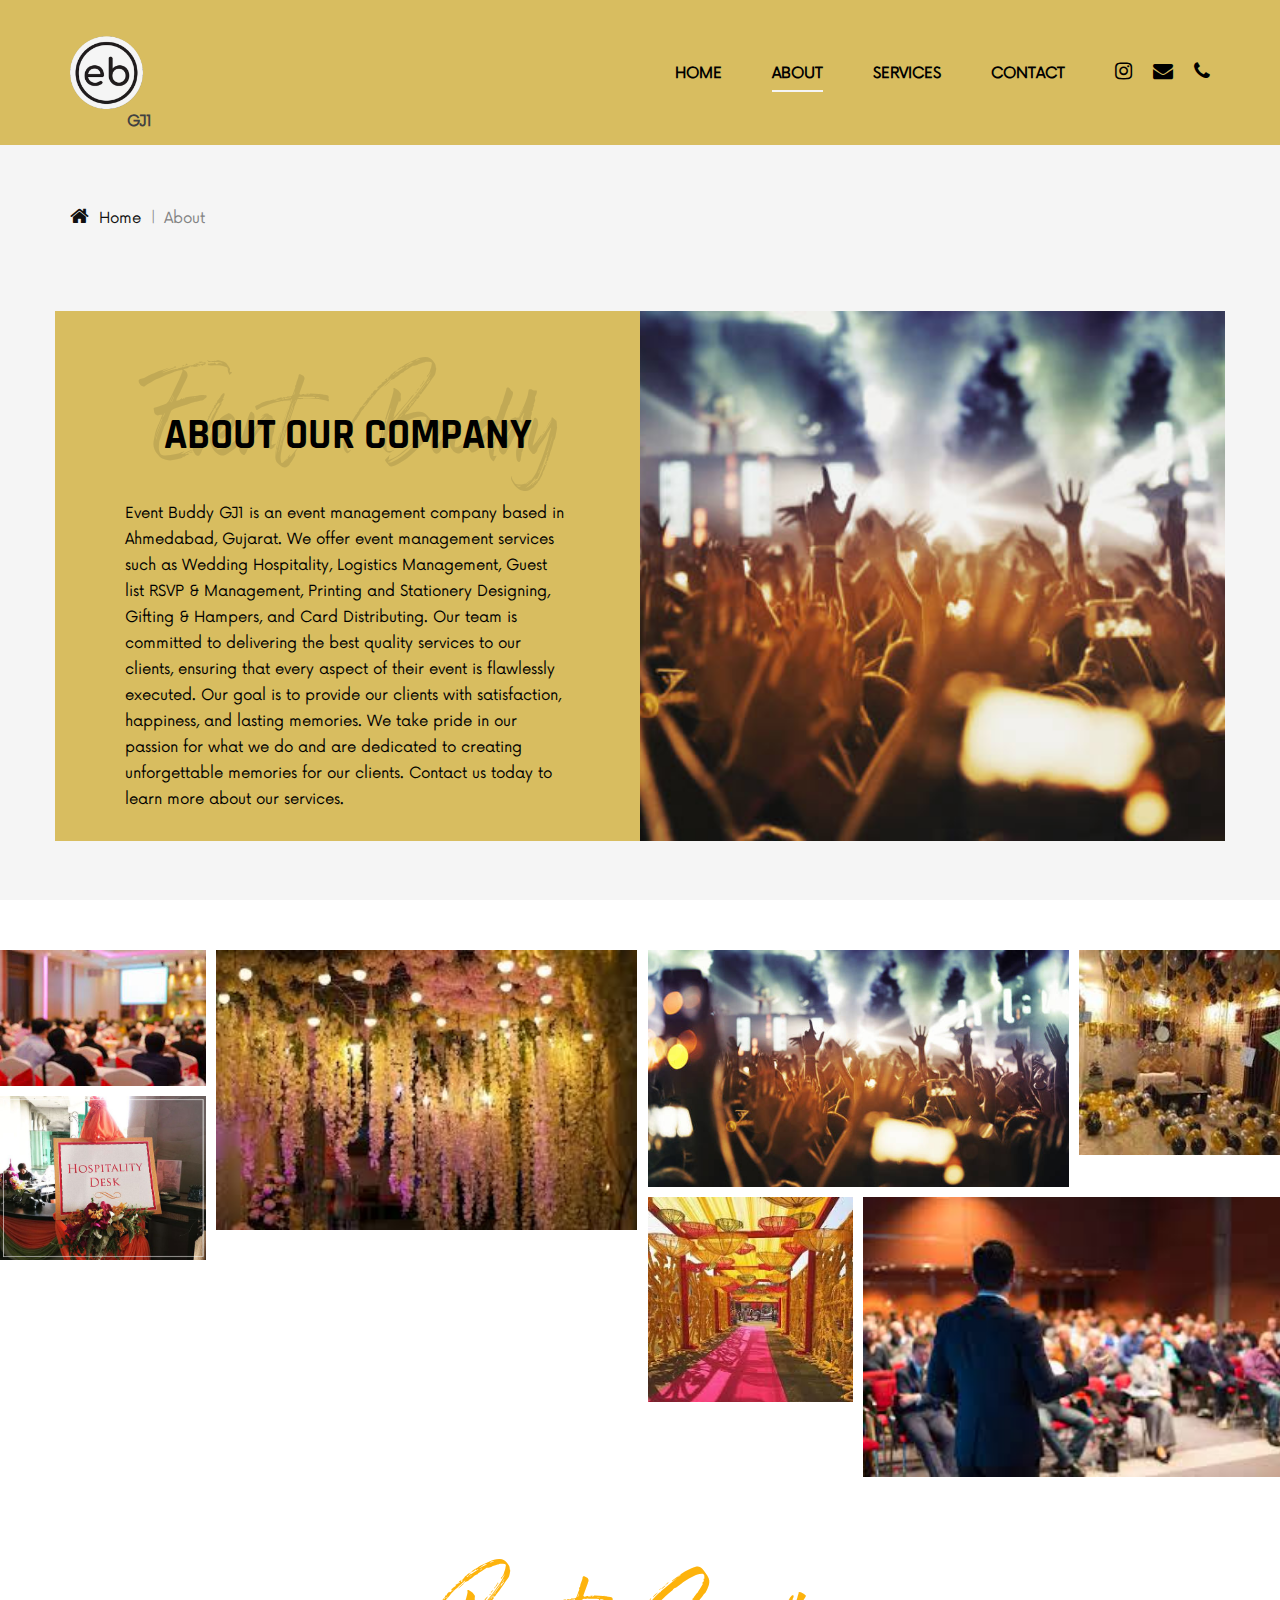
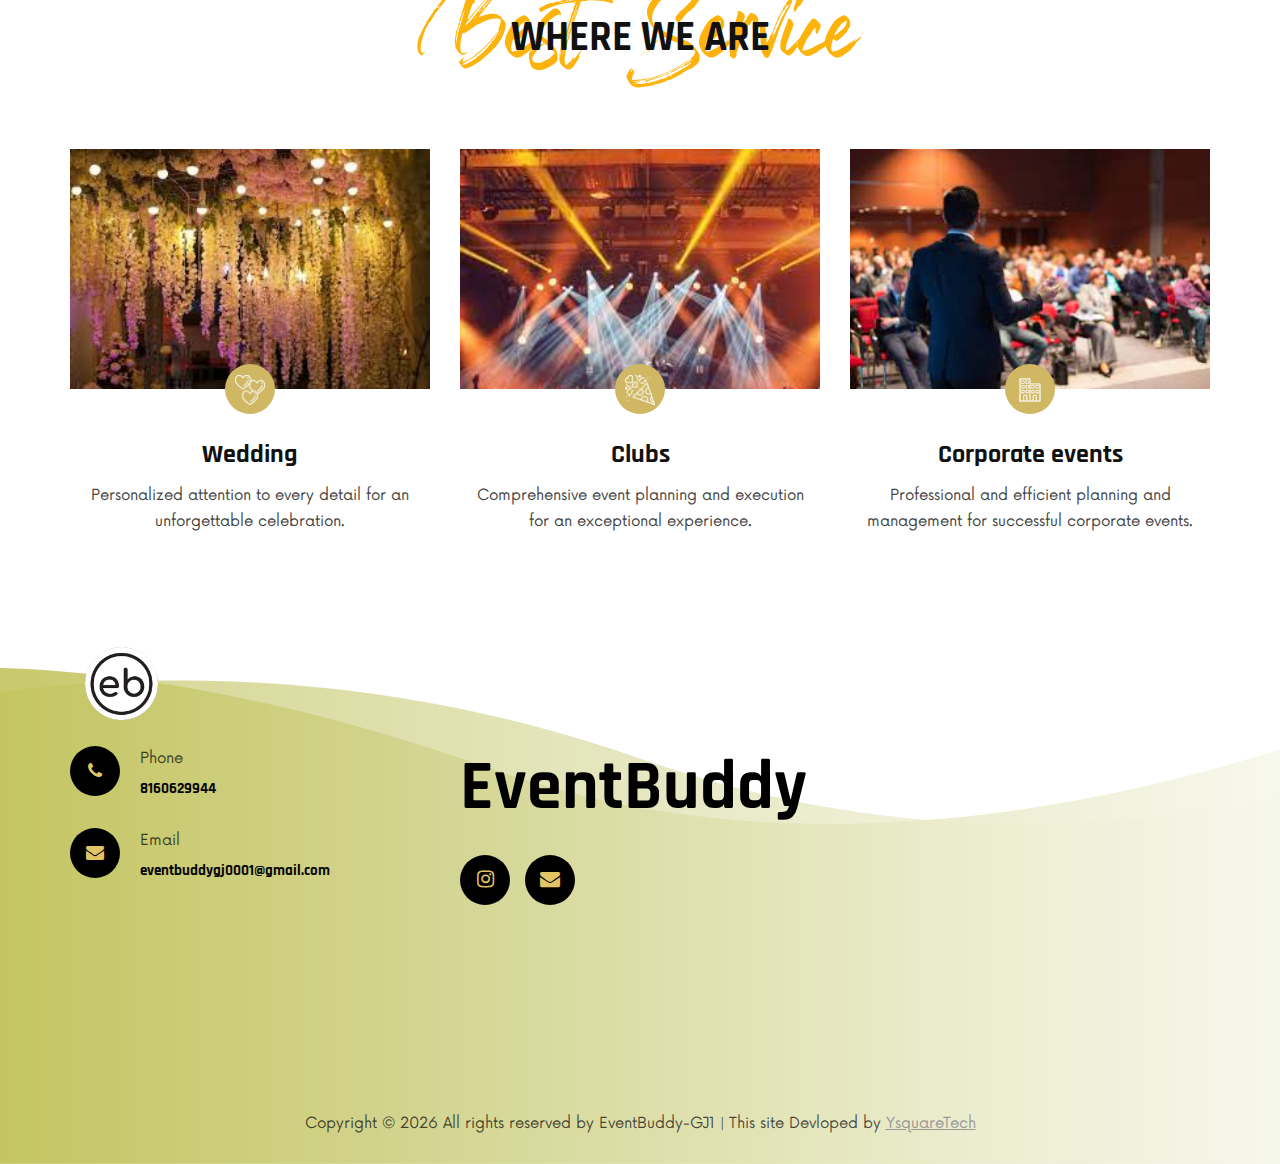
<file: about.html>
<!DOCTYPE html>
<html lang="zxx">

<head>
    <meta charset="UTF-8">
    <meta name="description" content="EventBuddy-GJ1">
    <meta name="keywords" content="EventBuddy, eventbuddygj1, events, Ahmedabad, party">
    <meta name="viewport" content="width=device-width, initial-scale=1.0">
    <meta http-equiv="X-UA-Compatible" content="ie=edge">
    <title>EventBuddy-GJ1</title>

    <!-- Google Font -->
    <link href="https://fonts.googleapis.com/css2?family=Rajdhani:wght@400;500;600;700&display=swap" rel="stylesheet">

    <!-- Css Styles -->
    <link rel="stylesheet" href="css/bootstrap.min.css" type="text/css">
    <link rel="stylesheet" href="css/font-awesome.min.css" type="text/css">
    <link rel="stylesheet" href="css/barfiller.css" type="text/css">
    <link rel="stylesheet" href="css/nowfont.css" type="text/css">
    <link rel="stylesheet" href="css/rockville.css" type="text/css">
    <link rel="stylesheet" href="css/magnific-popup.css" type="text/css">
    <link rel="stylesheet" href="css/owl.carousel.min.css" type="text/css">
    <link rel="stylesheet" href="css/slicknav.min.css" type="text/css">
    <link rel="stylesheet" href="css/style.css" type="text/css">
    <link rel="icon" href="img/logo.png" type="image/png">
</head>

<body>
    <!-- Page Preloder -->
    <div id="preloder">
        <div class="loader"></div>
    </div>

    <!-- Header Section Begin -->
    <header class="header header--normal">
        <div class="container">
            <div class="row">
                <div class="col-lg-2 col-md-2">
                    <div class="header__logo">
                        <a href="./index.html"><img src="img/logo.png" alt=""></a>
                        <p class="gj">GJ1</p>
                    </div>
                </div>
                <div class="col-lg-10 col-md-10">
                    <div class="header__nav">
                        <nav class="header__menu mobile-menu">
                            <ul>
                                <li><a href="./index.html">Home</a></li>
                                <li class="active"><a href="./about.html">About</a></li>
                                <li><a href="./services.html">Services</a></li>
                                
                                
                                <li><a href="./contact.html">Contact</a></li>
                            </ul>
                        </nav>
                        <div class="header__right__social">
                            <a href="https://www.instagram.com/eventbuddygj1/"><i class="fa fa-instagram"></i></a>
                            <a href="mailto: eventbuddygj0001@gmail.com"><i class="fa fa-envelope"></i></a>
                            <a href="tel:8160629944"><i class="fa fa-phone"></i></a>                                              </div>
                    </div>
                </div>
            </div>
            <div id="mobile-menu-wrap"></div>
        </div>
    </header>
    <!-- Header Section End -->

    <!-- Breadcrumb Begin -->
    <div class="breadcrumb-option">
        <div class="container">
            <div class="row">
                <div class="col-lg-12">
                    <div class="breadcrumb__links">
                        <a href="#"><i class="fa fa-home"></i> Home</a>
                        <span>About</span>
                    </div>
                </div>
            </div>
        </div>
    </div>
    <!-- Breadcrumb End -->

    <!-- Skills Section Begin -->
    <section class="skills spad">
        <div class="container">
            <div class="row">
                <div class="col-lg-6 p-0">
                    <div class="skills__content">
                        <div class="section-title">
                            <h2>About Our Company</h2>
                            <h1>Event Buddy</h1>
                        </div>
                        <p>Event Buddy GJ1 is an event management company based in Ahmedabad, Gujarat. We offer event management services such as Wedding Hospitality, Logistics Management, Guest list RSVP & Management, Printing and Stationery Designing, Gifting & Hampers, and Card Distributing. Our team is committed to delivering the best quality services to our clients, ensuring that every aspect of their event is flawlessly executed. Our goal is to provide our clients with satisfaction, happiness, and lasting memories. We take pride in our passion for what we do and are dedicated to creating unforgettable memories for our clients. Contact us today to learn more about our services.</p>
                        <!--<div class="skill__bar__item">
                            <p>Perform</p>
                            <div id="bar1" class="barfiller">
                                <span class="tip"></span>
                                <span class="fill" data-percentage="95"></span>
                            </div>
                        </div>
                        <div class="skill__bar__item">
                            <p>Use Midi</p>
                            <div id="bar2" class="barfiller">
                                <span class="tip"></span>
                                <span class="fill" data-percentage="85"></span>
                            </div>
                        </div>
                        <div class="skill__bar__item">
                            <p>Remix and mash up</p>
                            <div id="bar3" class="barfiller">
                                <span class="tip"></span>
                                <span class="fill" data-percentage="98"></span>
                            </div>
                        </div>-->
                    </div>
                </div>
                <div class="col-lg-6 p-0">
                    <div class="skills__video set-bg" data-setbg="img/skill-video.jpg">
                        
                    </div>
                </div>
            </div>
        </div>
    </section>
    <!-- Skills Section End -->

    <!-- About Section Begin --
    <section class="about about--page spad">
        <div class="container">
            <div class="row">
                <div class="col-lg-6">
                    <div class="about__pic">
                        <img src="img/about/about.png" alt="">
                    </div>
                </div>
                <div class="col-lg-6">
                    <div class="about__text">
                        <div class="section-title">
                            <h2>He heard something that he knew to be music</h2>
                        </div>
                        <p>At vero eos et accusamus et iusto odi odgnissimos ducimus qui blanditiis praesentium volup
                            tatum deleniti atque corrupti quos dolores et quas molestias excepturi sint occaecati
                            cupiditate non provident, similique sunt in culpa qui officia deserunt mollitia animi quod
                            justo pro an.</p>
                        <img src="img/about/signature.png" alt="">
                    </div>
                </div>
            </div>
        </div>
    </section>
    -- About Section End -->

    <!-- About Pic Begin -->
    <div class="about-pic">
        <div class="container-fluid">
            <div class="row">
                <div class="col-lg-6">
                    <div class="row">
                        <div class="col-lg-4 col-md-4 col-sm-4 p-0">
                            <img src="img/about/ap-1.jpg" alt="">
                            <img src="img/about/ap-2.jpg" alt="">
                        </div>
                        <div class="col-lg-8 col-md-8 col-sm-8 p-0">
                            <img src="img/about/ap-3.jpg" alt="">
                        </div>
                    </div>
                </div>
                <div class="col-lg-6">
                    <div class="row">
                        <div class="col-lg-8 col-md-8 col-sm-8 p-0">
                            <img src="img/about/ap-4.jpg" alt="">
                        </div>
                        <div class="col-lg-4 col-md-4 col-sm-4 p-0">
                            <img src="img/about/ap-5.jpg" alt="">
                        </div>
                        <div class="col-lg-4 col-md-4 col-sm-4 p-0">
                            <img src="img/about/ap-6.jpg" alt="">
                        </div>
                        <div class="col-lg-8 col-md-8 col-sm-8 p-0">
                            <img src="img/about/ap-7.jpg" alt="">
                        </div>
                    </div>
                </div>
            </div>
        </div>
    </div>
    <!-- About Pic End -->

    <!-- About Services Section Begin -->
    <section class="about-services spad">
        <div class="container">
            <div class="row">
                <div class="col-lg-12">
                    <div class="section-title center-title">
                        <h2>WHERE WE ARE</h2>
                        <h1>Best Service</h1>
                    </div>
                </div>
            </div>
            <div class="row">
                <div class="col-lg-4 col-md-6 col-sm-6">
                    <div class="about__services__item">
                        <div class="about__services__item__pic set-bg" data-setbg="img/services/as-1.jpg">
                            <div class="icon">
                                <img src="img/services/as-icon-1.png" alt="">
                            </div>
                        </div>
                        <div class="about__services__item__text">
                            <h4>Wedding</h4>
                            <p>Personalized attention to every detail for an unforgettable celebration.</p>
                        </div>
                    </div>
                </div>
                <div class="col-lg-4 col-md-6 col-sm-6">
                    <div class="about__services__item">
                        <div class="about__services__item__pic set-bg" data-setbg="img/services/as-2.jpg">
                            <div class="icon">
                                <img src="img/services/as-icon-2.png" alt="">
                            </div>
                        </div>
                        <div class="about__services__item__text">
                            <h4>Clubs</h4>
                            <p>Comprehensive event planning and execution for an exceptional experience.</p>
                        </div>
                    </div>
                </div>
                <div class="col-lg-4 col-md-6 col-sm-6">
                    <div class="about__services__item">
                        <div class="about__services__item__pic set-bg" data-setbg="img/services/as-3.jpg">
                            <div class="icon">
                                <img src="img/services/as-icon-3.png" alt="">
                            </div>
                        </div>
                        <div class="about__services__item__text">
                            <h4>Corporate events</h4>
                            <p> Professional and efficient planning and management for successful corporate events.</p>
                        </div>
                    </div>
                </div>
            </div>
        </div>
    </section>
    <!-- About Services Section End -->

    <!-- Footer Section Begin -->
    <footer class="footer footer--normal spad set-bg" data-setbg="img/footer-bg2.png">
        <div class="container">
            <div class="col-lg-2 col-md-2">
                <div class="eventlogo">
                    <a href="./index.html"><img src="img/logo.png" alt=""></a>
                    
                </div>
            </div>
            <div class="row">
                <div class="col-lg-3 col-md-6">
                    <div class="footer__address">
                        
                        <ul>
                            <li>
                                <i class="fa fa-phone"></i>
                                <p>Phone</p>
                                <h6><a href="tel:8160629944">8160629944</a></h6>
                            </li>
                            <li>
                                <i class="fa fa-envelope"></i>
                                <p>Email</p>
                                <h6><a href="mailto: eventbuddygj0001@gmail.com">eventbuddygj0001@gmail.com</a>
                                </h6>
                            </li>
                        </ul>
                    </div>
                </div>
                <div class="col-lg-4 offset-lg-1 col-md-6">
                    <div class="footer__social">
                        <h1>EventBuddy</h1>
                        <div class="footer__social__links">
                            <a href="https://www.instagram.com/eventbuddygj1/"><i class="fa fa-instagram"></i></a>
                            <a href="mailto: eventbuddygj0001@gmail.com"><i class="fa fa-envelope"></i></a>
                        </div>
                    </div>
                </div>
                
            </div>
			<div class="footer__copyright__text">
				<p>Copyright &copy; <script>document.write(new Date().getFullYear());</script> All rights reserved by EventBuddy-GJ1 | This site Devloped</i> by <a href="https://ysquaretech.com" target="_blank">YsquareTech</a></p>
			</div>
        </div>
    </footer>
    <!-- Footer Section End -->

    <!-- Js Plugins -->
    <script src="js/jquery-3.3.1.min.js"></script>
    <script src="js/bootstrap.min.js"></script>
    <script src="js/jquery.magnific-popup.min.js"></script>
    <script src="js/jquery.nicescroll.min.js"></script>
    <script src="js/jquery.barfiller.js"></script>
    <script src="js/jquery.countdown.min.js"></script>
    <script src="js/jquery.slicknav.js"></script>
    <script src="js/owl.carousel.min.js"></script>
    <script src="js/main.js"></script>

    <!-- Music Plugin -->
    <script src="js/jquery.jplayer.min.js"></script>
    <script src="js/jplayerInit.js"></script>
</body>

</html>
</file>
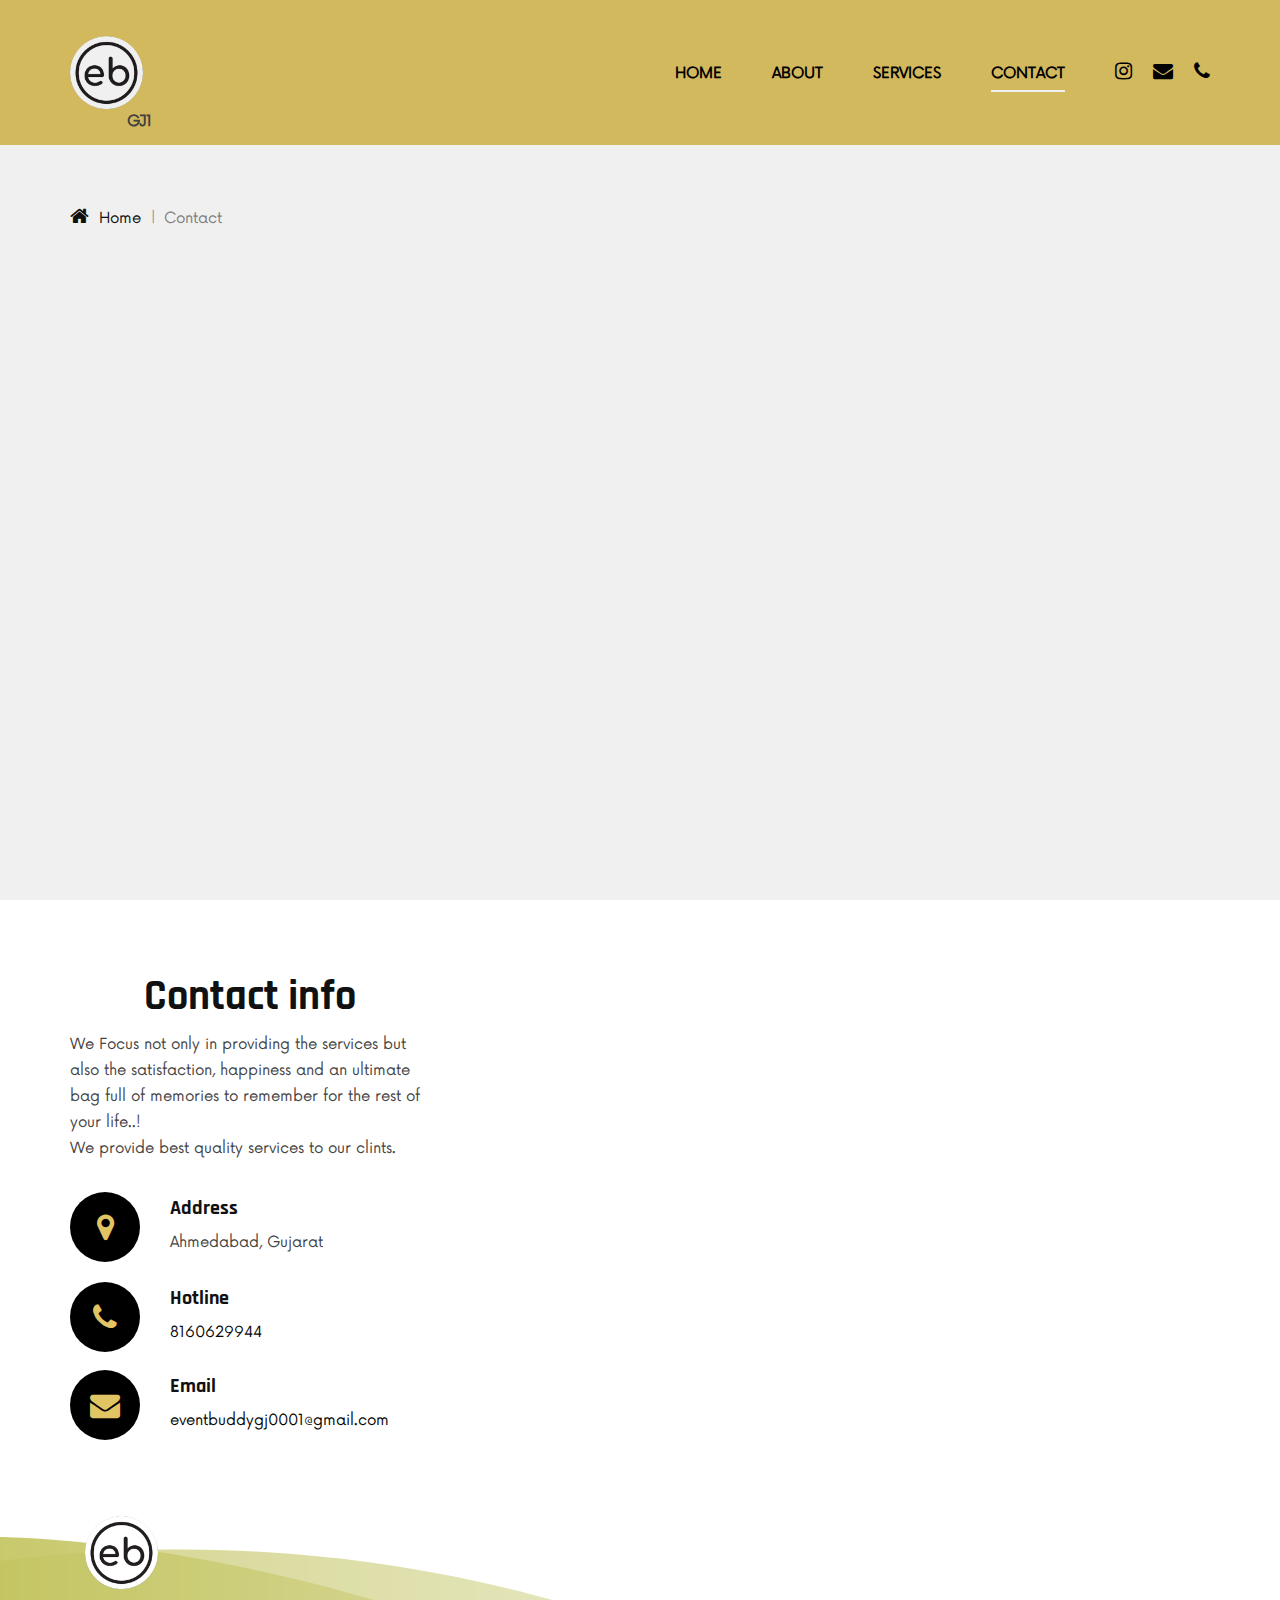
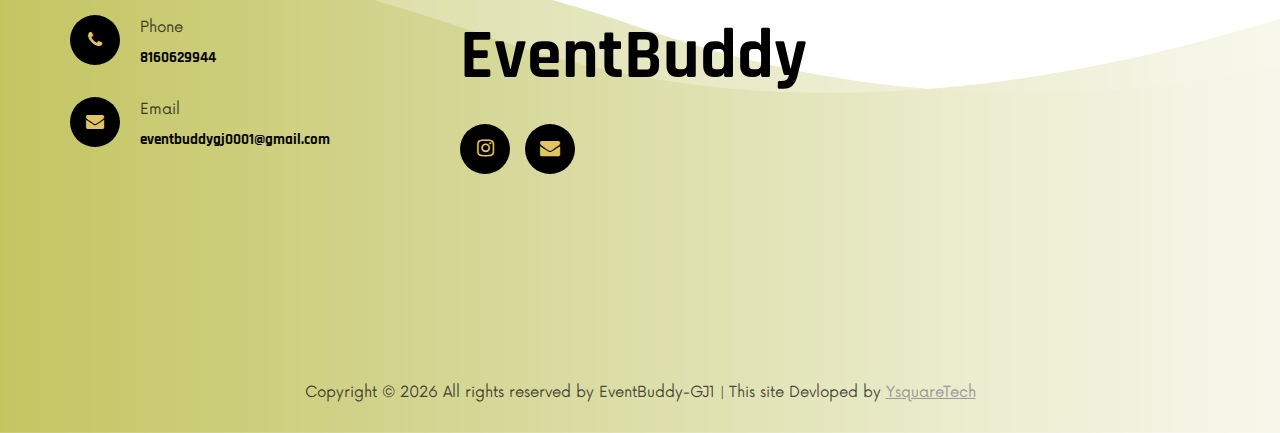
<file: contact.html>
<!DOCTYPE html>
<html lang="zxx">

<head>
    <meta charset="UTF-8">
    <meta name="description" content="EventBuddy-GJ1">
    <meta name="keywords" content="EventBuddy, eventbuddygj1, events, Ahmedabad, party">
    <meta name="viewport" content="width=device-width, initial-scale=1.0">
    <meta http-equiv="X-UA-Compatible" content="ie=edge">
    <title>EventBuddy-GJ1</title>

    <!-- Google Font -->
    <link href="https://fonts.googleapis.com/css2?family=Rajdhani:wght@400;500;600;700&display=swap" rel="stylesheet">

    <!-- Css Styles -->
    <link rel="stylesheet" href="css/bootstrap.min.css" type="text/css">
    <link rel="stylesheet" href="css/font-awesome.min.css" type="text/css">
    <link rel="stylesheet" href="css/barfiller.css" type="text/css">
    <link rel="stylesheet" href="css/nowfont.css" type="text/css">
    <link rel="stylesheet" href="css/rockville.css" type="text/css">
    <link rel="stylesheet" href="css/magnific-popup.css" type="text/css">
    <link rel="stylesheet" href="css/owl.carousel.min.css" type="text/css">
    <link rel="stylesheet" href="css/slicknav.min.css" type="text/css">
    <link rel="stylesheet" href="css/style.css" type="text/css">
    <link rel="icon" href="img/logo.png" type="image/png">
</head>

<body>
    <!-- Page Preloder -->
    <div id="preloder">
        <div class="loader"></div>
    </div>

    <!-- Header Section Begin -->
    <header class="header header--normal">
        <div class="container">
            <div class="row">
                <div class="col-lg-2 col-md-2">
                    <div class="header__logo">
                        <a href="./index.html"><img src="img/logo.png" alt=""></a>
                        <p class="gj">GJ1</p>
                    </div>
                </div>
                <div class="col-lg-10 col-md-10">
                    <div class="header__nav">
                        <nav class="header__menu mobile-menu">
                            <ul>
                                <li><a href="./index.html">Home</a></li>
                                <li><a href="./about.html">About</a></li>
                                <li><a href="./services.html">Services</a></li>
                                
                                
                                <li class="active"><a href="./contact.html">Contact</a></li>
                            </ul>
                        </nav>
                        <div class="header__right__social">
                            <a href="https://www.instagram.com/eventbuddygj1/"><i class="fa fa-instagram"></i></a>
                            <a href="mailto: eventbuddygj0001@gmail.com"><i class="fa fa-envelope"></i></a>
                            <a href="tel:8160629944"><i class="fa fa-phone"></i></a>                                              </div>
                    </div>
                </div>
            </div>
            <div id="mobile-menu-wrap"></div>
        </div>
    </header>
    <!-- Header Section End -->

    <!-- Breadcrumb Begin -->
    <div class="breadcrumb-option">
        <div class="container">
            <div class="row">
                <div class="col-lg-12">
                    <div class="breadcrumb__links">
                        <a href="#"><i class="fa fa-home"></i> Home</a>
                        <span>Contact</span>
                    </div>
                </div>
            </div>
        </div>
    </div>
    <!-- Breadcrumb End -->

    <!-- Map Begin -->
    <div class="map">
        <div class="container">
            <iframe
                src="https://www.google.com/maps/embed?pb=!1m18!1m12!1m3!1d235013.7071744762!2d72.43965397608099!3d23.02049777258945!2m3!1f0!2f0!3f0!3m2!1i1024!2i768!4f13.1!3m3!1m2!1s0x395e848aba5bd449%3A0x4fcedd11614f6516!2sAhmedabad%2C%20Gujarat!5e0!3m2!1sen!2sin!4v1676914946698!5m2!1sen!2sin"
                height="585" style="border:0;" allowfullscreen=""></iframe>
        </div>
    </div>
    <!-- Map End<iframe src="https://www.google.com/maps/embed?pb=!1m18!1m12!1m3!1d235013.7071744762!2d72.43965397608099!3d23.02049777258945!2m3!1f0!2f0!3f0!3m2!1i1024!2i768!4f13.1!3m3!1m2!1s0x395e848aba5bd449%3A0x4fcedd11614f6516!2sAhmedabad%2C%20Gujarat!5e0!3m2!1sen!2sin!4v1676914946698!5m2!1sen!2sin" width="600" height="450" style="border:0;" allowfullscreen="" loading="lazy" referrerpolicy="no-referrer-when-downgrade"></iframe> -->

    <!-- Contact Section Begin -->
    <section class="contact spad">
        <div class="container">
            <div class="row">
                <div class="col-lg-4">
                    <div class="contact__address">
                        <div class="section-title">
                            <h2>Contact info</h2>
                        </div>
                        <p>We Focus not only in providing the services but also the satisfaction, happiness and an ultimate bag full of memories to remember for the rest of your life..!<br>We provide best quality services to our clints.</p>
                        <ul>
                            <li>
                                <i class="fa fa-map-marker"></i>
                                <h5>Address</h5>
                                <p>Ahmedabad, Gujarat</p>
                            </li>
                            <li>
                                <i class="fa fa-phone"></i>
                                <h5>Hotline</h5>
                                <span><a href="tel:8160629944">8160629944</a></span>
                            </li>
                            <li>
                                <i class="fa fa-envelope"></i>
                                <h5>Email</h5>
                                <p><a href="mailto: eventbuddygj0001@gmail.com">eventbuddygj0001@gmail.com</a></p>
                            </li>
                        </ul>
                    </div>
                </div>
               <!-- <div class="col-lg-8">
                    <div class="contact__form">
                        <div class="section-title">
                            <h2>Get in touch</h2>
                        </div>
                        <p>Eiusmod tempor incididunt ut labore et dolore magna aliqua. Quis ipsum suspendisse ultrices
                            gravida. Risus commodo viverra maecenas accumsan lacus vel facilisis. </p>
                        <form action="#">
                            <div class="input__list">
                                <input type="text" placeholder="Name">
                                <input type="text" placeholder="Email">
                                <input type="text" placeholder="Website">
                            </div>
                            <textarea placeholder="Comment"></textarea>
                            <button type="submit" class="site-btn">SEND MESSAGE</button>
                        </form>
                    </div>
                </div>-->
            </div>
        </div>
    </section>
    <!-- Contact Section End -->

    <!-- Footer Section Begin -->
    <footer class="footer footer--normal spad set-bg" data-setbg="img/footer-bg2.png">
        <div class="container">
            <div class="col-lg-2 col-md-2">
                <div class="eventlogo">
                    <a href="./index.html"><img src="img/logo.png" alt=""></a>
                    
                </div>
            </div>
            <div class="row">
                <div class="col-lg-3 col-md-6">
                    <div class="footer__address">
                        
                        <ul>
                            <li>
                                <i class="fa fa-phone"></i>
                                <p>Phone</p>
                                <h6><a href="tel:8160629944">8160629944</a></h6>
                            </li>
                            <li>
                                <i class="fa fa-envelope"></i>
                                <p>Email</p>
                                <h6><a href="mailto: eventbuddygj0001@gmail.com">eventbuddygj0001@gmail.com</a>
                                </h6>
                            </li>
                        </ul>
                    </div>
                </div>
                <div class="col-lg-4 offset-lg-1 col-md-6">
                    <div class="footer__social">
                        <h1>EventBuddy</h1>
                        <div class="footer__social__links">

                            <a href="https://www.instagram.com/eventbuddygj1/"><i class="fa fa-instagram"></i></a>
                            <a href="mailto: eventbuddygj0001@gmail.com"><i class="fa fa-envelope"></i></a>
                        </div>
                    </div>
                </div>
                
            </div>
			<div class="footer__copyright__text">
				<p>Copyright &copy; <script>document.write(new Date().getFullYear());</script> All rights reserved by EventBuddy-GJ1 | This site Devloped</i> by <a href="https://ysquaretech.com" target="_blank">YsquareTech</a></p>
			</div>
        </div>
    </footer>
    <!-- Footer Section End -->

    <!-- Js Plugins -->
    <script src="js/jquery-3.3.1.min.js"></script>
    <script src="js/bootstrap.min.js"></script>
    <script src="js/jquery.magnific-popup.min.js"></script>
    <script src="js/jquery.nicescroll.min.js"></script>
    <script src="js/jquery.barfiller.js"></script>
    <script src="js/jquery.countdown.min.js"></script>
    <script src="js/jquery.slicknav.js"></script>
    <script src="js/owl.carousel.min.js"></script>
    <script src="js/main.js"></script>

    <!-- Music Plugin -->
    <script src="js/jquery.jplayer.min.js"></script>
    <script src="js/jplayerInit.js"></script>
</body>

</html>
</file>
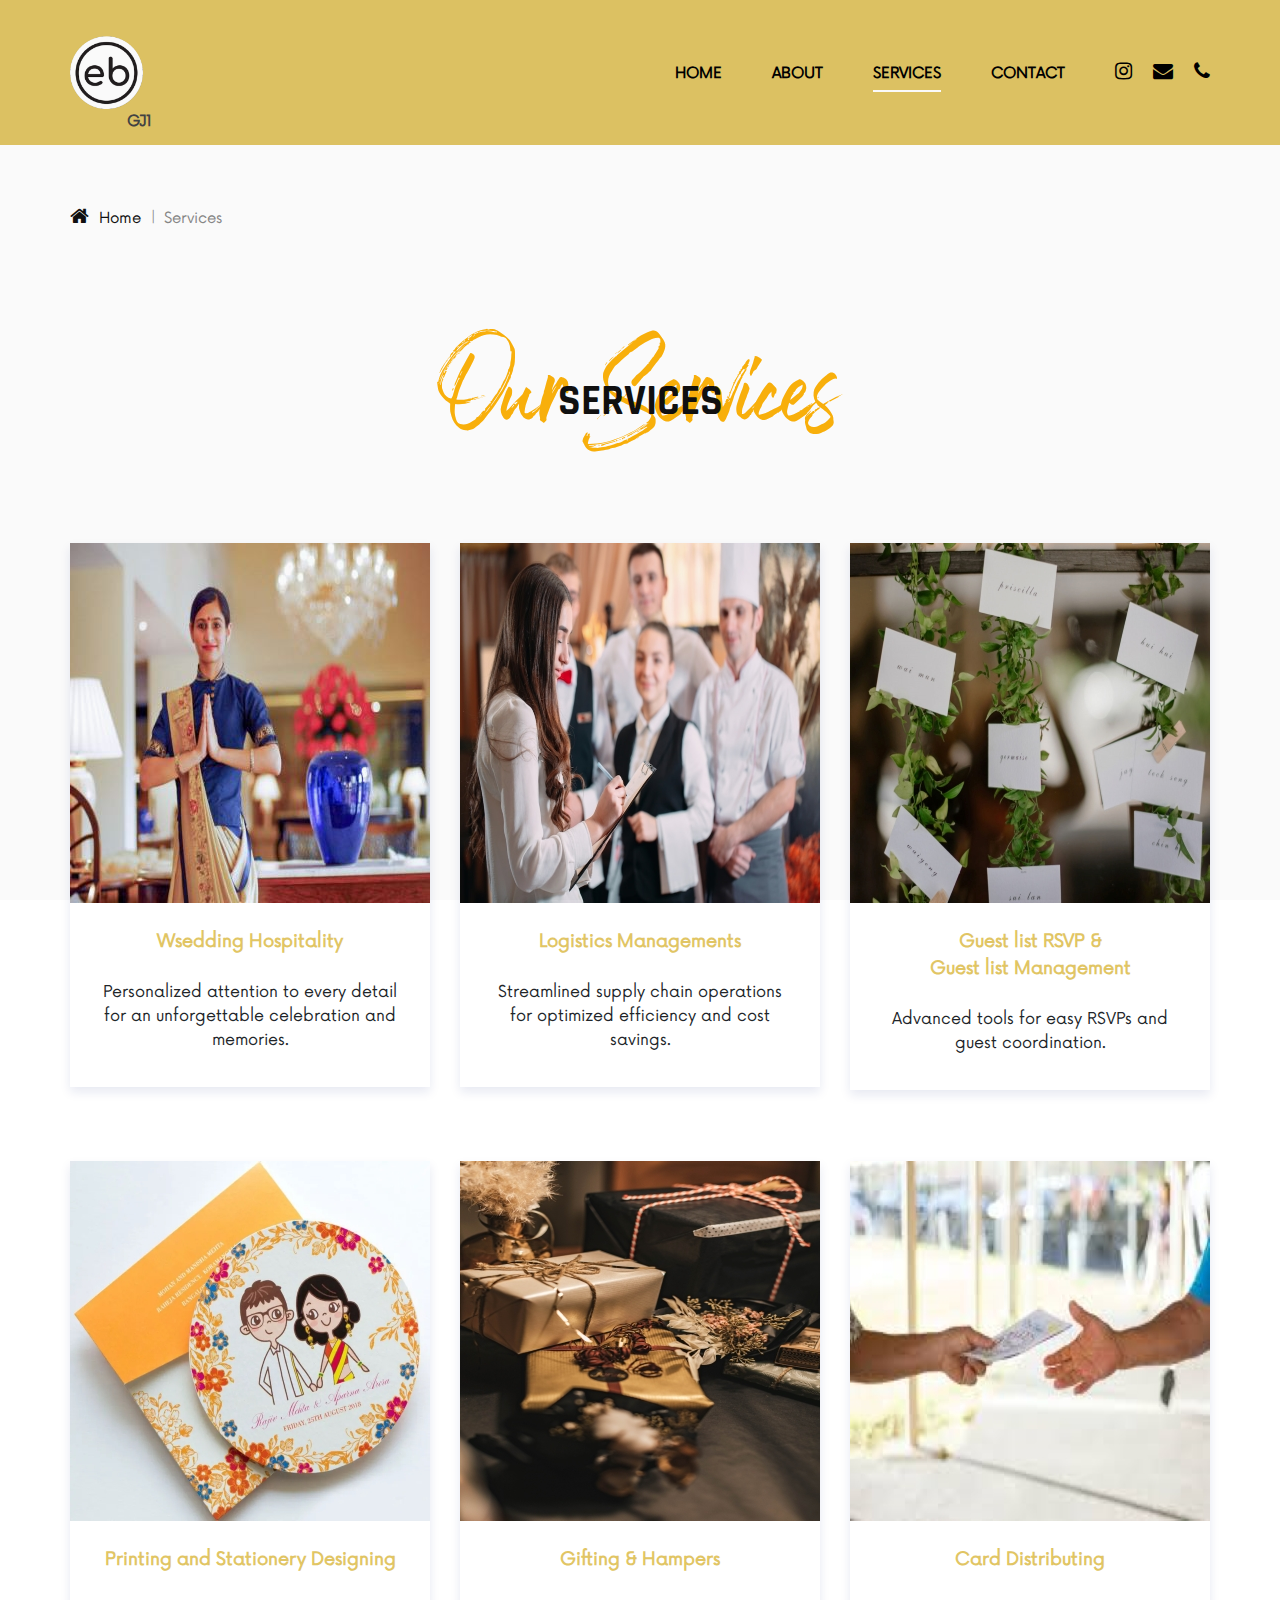
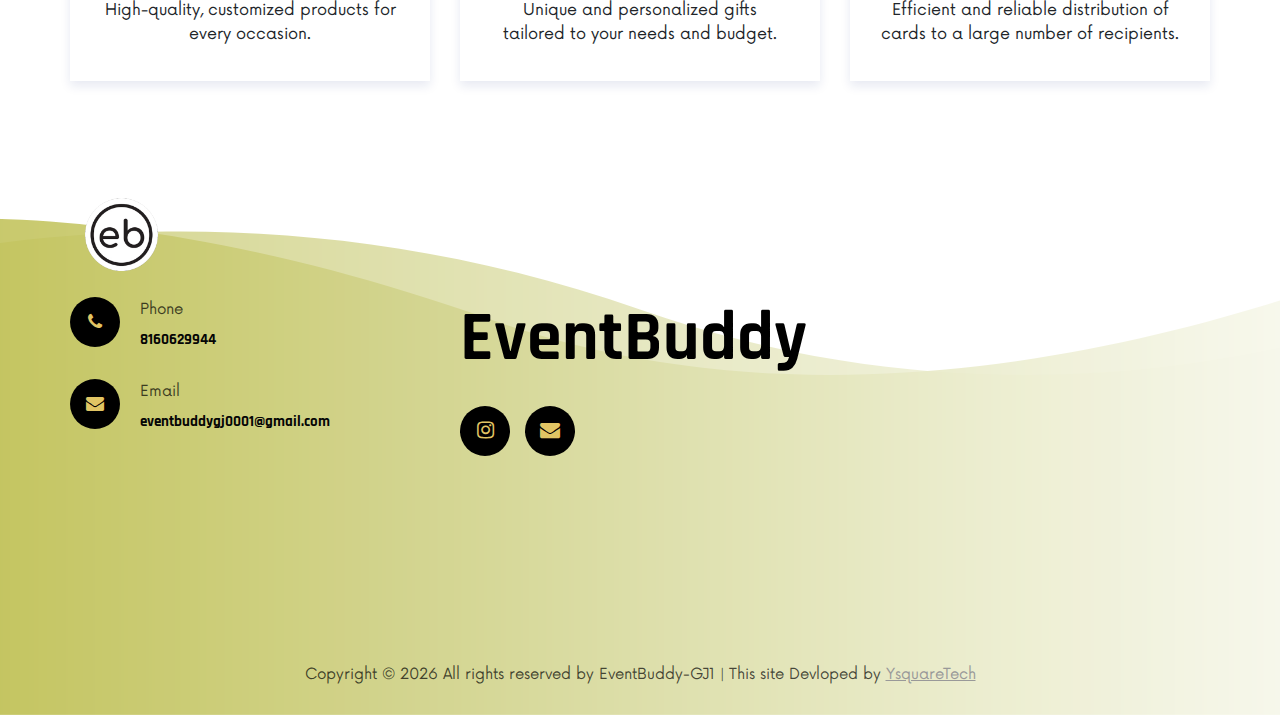
<file: services.html>
<!DOCTYPE html>
<html lang="zxx">

<head>
    <meta charset="UTF-8">
    <meta name="description" content="EventBuddy-GJ1">
    <meta name="keywords" content="EventBuddy, eventbuddygj1, events, Ahmedabad, party">
    <meta name="viewport" content="width=device-width, initial-scale=1.0">
    <meta http-equiv="X-UA-Compatible" content="ie=edge">
    <title>EventBuddy-GJ1</title>

    <!-- Google Font -->
    <link href="https://fonts.googleapis.com/css2?family=Rajdhani:wght@400;500;600;700&display=swap" rel="stylesheet">

    <!-- Css Styles -->
    <link rel="stylesheet" href="css/bootstrap.min.css" type="text/css">
    <link rel="stylesheet" href="css/font-awesome.min.css" type="text/css">
    <link rel="stylesheet" href="css/barfiller.css" type="text/css">
    <link rel="stylesheet" href="css/nowfont.css" type="text/css">
    <link rel="stylesheet" href="css/rockville.css" type="text/css">
    <link rel="stylesheet" href="css/magnific-popup.css" type="text/css">
    <link rel="stylesheet" href="css/owl.carousel.min.css" type="text/css">
    <link rel="stylesheet" href="css/slicknav.min.css" type="text/css">
    <link rel="stylesheet" href="css/style.css" type="text/css">
    <link rel="icon" href="img/logo.png" type="image/png">
</head>

<body>
    <!-- Page Preloder -->
    <div id="preloder">
        <div class="loader"></div>
    </div>

    <!-- Header Section Begin -->
    <header class="header header--normal">
        <div class="container">
            <div class="row">
                <div class="col-lg-2 col-md-2">
                    <div class="header__logo">
                        <a href="./index.html"><img src="img/logo.png" alt=""></a>
                        <p class="gj">GJ1</p>
                    </div>
                </div>
                <div class="col-lg-10 col-md-10">
                    <div class="header__nav">
                        <nav class="header__menu mobile-menu">
                            <ul>
                                <li><a href="./index.html">Home</a></li>
                                <li><a href="./about.html">About</a></li>
                                <li class="active"><a href="./services.html">Services</a></li>
                                
                                <li><a href="./contact.html">Contact</a></li>
                            </ul>
                        </nav>
                        <div class="header__right__social">
                            <a href="https://www.instagram.com/eventbuddygj1/"><i class="fa fa-instagram"></i></a>
                            <a href="mailto: eventbuddygj0001@gmail.com"><i class="fa fa-envelope"></i></a>
                            <a href="tel:8160629944"><i class="fa fa-phone"></i></a>                      
                        </div>
                    </div>
                </div>
            </div>
            <div id="mobile-menu-wrap"></div>
        </div>
    </header>
    <!-- Header Section End -->

    <!-- Breadcrumb Begin -->
    <div class="breadcrumb-option">
        <div class="container">
            <div class="row">
                <div class="col-lg-12">
                    <div class="breadcrumb__links">
                        <a href="#"><i class="fa fa-home"></i> Home</a>
                        <span>Services</span>
                    </div>
                </div>
            </div>
        </div>
    </div>
    <!-- Breadcrumb End -->

    <!-- Discography Section Begin -->
    <section class="discography spad">
        <div class="container">
            <div class="row">
                <div class="col-lg-12">
                    <div class="section-title center-title">
                        <h2>Services</h2>
                        <h1>Our Services</h1>
                    </div>
                </div>
            </div>
            <div class="row">
                <div class="col-lg-4 col-md-6 col-sm-6">
                    <div class="discography__item">
                        <div class="discography__item__pic">
                            <img src="img/discography/w-hospitality.jpg" alt="">
                        </div>
                        <div class="discography__item__text">
                            <span>Wsedding Hospitality</span>
                            <h4></h4>Personalized attention to every detail for an unforgettable celebration and memories.</h4>
 
                        </div>
                    </div>
                </div>
                <div class="col-lg-4 col-md-6 col-sm-6">
                    <div class="discography__item">
                        <div class="discography__item__pic">
                            <img src="img/discography/l-manage.jpg" alt="">
                        </div>
                        <div class="discography__item__text">
                            <span>Logistics Managements</span>
                            <h4></h4> Streamlined supply chain operations for optimized efficiency and cost savings.</h4>

                        </div>
                    </div>
                </div>
                <div class="col-lg-4 col-md-6 col-sm-6">
                    <div class="discography__item">
                        <div class="discography__item__pic">
                            <img src="img/discography/rsvp.jpg" alt="">
                        </div>
                        <div class="discography__item__text">
                            <span>Guest list RSVP & <br> Guest list Management</span>
                            <h4></h4>Advanced tools for easy RSVPs and guest coordination.</h4>

                        </div>
                    </div>
                </div>
                <div class="col-lg-4 col-md-6 col-sm-6">
                    <div class="discography__item">
                        <div class="discography__item__pic">
                            <img src="img/discography/pns.jpg" alt="">
                        </div>
                        <div class="discography__item__text">
                            <span>Printing and Stationery Designing</span>
                            <h4></h4>High-quality, customized products for every occasion.</h4>

                        </div>
                    </div>
                </div>
                <div class="col-lg-4 col-md-6 col-sm-6">
                    <div class="discography__item">
                        <div class="discography__item__pic">
                            <img src="img/discography/gnh.jpg" alt="">
                        </div>
                        <div class="discography__item__text">
                            <span>Gifting & Hampers</span>
                            <h4></h4>Unique and personalized gifts tailored to your needs and budget.</h4>

                        </div>
                    </div>
                </div>
                <div class="col-lg-4 col-md-6 col-sm-6">
                    <div class="discography__item">
                        <div class="discography__item__pic">
                            <img src="img/discography/cd.jpg" alt="">
                        </div>
                        <div class="discography__item__text">
                            <span>Card Distributing</span>
                            <h4></h4>Efficient and reliable distribution of cards to a large number of recipients.</h4>

                        </div>
                    </div>
                </div>
                <!--<div class="col-lg-12">
                    <div class="pagination__links">
                        <a href="#">1</a>
                        <a href="#">2</a>
                        <a href="#">3</a>
                        <a href="#">Next</a>
                    </div>
                </div>-->
            </div>
        </div>
    </section>
    <!-- Discography Section End -->

    <!-- Footer Section Begin -->
    <footer class="footer footer--normal spad set-bg" data-setbg="img/footer-bg2.png">
        <div class="container">
            <div class="col-lg-2 col-md-2">
                <div class="eventlogo">
                    <a href="./index.html"><img src="img/logo.png" alt=""></a>
                    
                </div>
            </div>
            <div class="row">
                <div class="col-lg-3 col-md-6">
                    <div class="footer__address">
                        
                        <ul>
                            <li>
                                <i class="fa fa-phone"></i>
                                <p>Phone</p>
                                <h6><a href="tel:8160629944">8160629944</a></h6>
                            </li>
                            <li>
                                <i class="fa fa-envelope"></i>
                                <p>Email</p>
                                <h6><a href="mailto: eventbuddygj0001@gmail.com">eventbuddygj0001@gmail.com</a>
                                </h6>
                            </li>
                        </ul>
                    </div>
                </div>
                <div class="col-lg-4 offset-lg-1 col-md-6">
                    <div class="footer__social">
                        <h1>EventBuddy</h1>
                        <div class="footer__social__links">
                            <a href="https://www.instagram.com/eventbuddygj1/"><i class="fa fa-instagram"></i></a>
                            <a href="mailto: eventbuddygj0001@gmail.com"><i class="fa fa-envelope"></i></a>                        </div>
                    </div>
                </div>
                
            </div>
			<div class="footer__copyright__text">
				<p>Copyright &copy; <script>document.write(new Date().getFullYear());</script> All rights reserved by EventBuddy-GJ1 | This site Devloped</i> by <a href="https://ysquaretech.com" target="_blank">YsquareTech</a></p>
			</div>
        </div>
    </footer>
    <!-- Footer Section End -->

    <!-- Js Plugins -->
    <script src="js/jquery-3.3.1.min.js"></script>
    <script src="js/bootstrap.min.js"></script>
    <script src="js/jquery.magnific-popup.min.js"></script>
    <script src="js/jquery.nicescroll.min.js"></script>
    <script src="js/jquery.barfiller.js"></script>
    <script src="js/jquery.countdown.min.js"></script>
    <script src="js/jquery.slicknav.js"></script>
    <script src="js/owl.carousel.min.js"></script>
    <script src="js/main.js"></script>

    <!-- Music Plugin -->
    <script src="js/jquery.jplayer.min.js"></script>
    <script src="js/jplayerInit.js"></script>
</body>

</html>
</file>
<file: css/barfiller.css>
.barfiller {
    width:100%;
    height:12px;
    background:#fcfcfc;
    border:1px solid #ccc;
    position:relative;
    margin-bottom:20px;
    box-shadow: inset 1px 4px 9px -6px rgba(0,0,0,.5); 
    -moz-box-shadow: inset 1px 4px 9px -6px rgba(0,0,0,.5); 
}

.barfiller .fill {
    display:block;
    position:relative;
    width:0px;
    height:100%;
    background:#333;
    z-index:1;
}

.barfiller .tipWrap {
    display:none;
}

.barfiller .tip {
    margin-top:-30px;
    padding:2px 4px;
    font-size:11px;
    color:#fff;
    left:0px;
    position:absolute;
    z-index:2;
    background: #333;
} 

.barfiller .tip:after {
    border:solid;
    border-color:rgba(0,0,0,.8) transparent;
    border-width:6px 6px 0 6px;
    content:"";
    display:block;
    position:absolute;
    left:9px;
    top:100%;
    z-index:9
}
.sytem., table
</file>
<file: css/nowfont.css>
/* #### Generated By: http://www.cufonfonts.com #### */

@font-face {
font-family: 'Now Regular';
font-style: normal;
font-weight: normal;
src: local('Now Regular'), url('../fonts/Now-Regular.woff') format('woff');
}


@font-face {
font-family: 'Now Thin';
font-style: normal;
font-weight: normal;
src: local('Now Thin'), url('../fonts/Now-Thin.woff') format('woff');
}


@font-face {
font-family: 'Now Light';
font-style: normal;
font-weight: normal;
src: local('Now Light'), url('../fonts/Now-Light.woff') format('woff');
}


@font-face {
font-family: 'Now Medium';
font-style: normal;
font-weight: normal;
src: local('Now Medium'), url('../fonts/Now-Medium.woff') format('woff');
}


@font-face {
font-family: 'Now Bold';
font-style: normal;
font-weight: normal;
src: local('Now Bold'), url('../fonts/Now-Bold.woff') format('woff');
}


@font-face {
font-family: 'Now Black';
font-style: normal;
font-weight: normal;
src: local('Now Black'), url('../fonts/Now-Black.woff') format('woff');
}
</file>
<file: css/rockville.css>
@font-face {
font-family: 'Rockville Solid Regular';
font-style: normal;
font-weight: normal;
src: local('Rockville Solid Regular'), url('../fonts/Rockville Solid.woff') format('woff');
}
</file>
<file: css/style.css>
/******************************************************************
  Template Name: EventBuddyGJ1
  Description:  EventBuddyGJ1 official site
  Author: YsquareTech
  Author URI: https://ysquaretech.com
******************************************************************/



html,
body {
	height: 100%;
	font-family: "Now Regular";
	-webkit-font-smoothing: antialiased;
}

h1,
h2,
h3,
h4,
h5,
h6 {
	margin: 0;
	color: #111111;
	font-weight: 400;
	font-family: "Rajdhani", sans-serif;
}

h1 {
	font-size: 70px;
}

h2 {
	font-size: 36px;
}

h3 {
	font-size: 30px;
}

h4 {
	font-size: 24px;
}

h5 {
	font-size: 18px;
}

h6 {
	font-size: 16px;
}

p {
	font-size: 15px;
	font-family: "Now Regular";
	color: #444444;
	font-weight: 400;
	line-height: 26px;
	margin: 0 0 15px 0;
}

img {
	max-width: 73px;
}
.gj{
	padding-left: 57px;
	font-weight: bolder;
	
}

input:focus,
select:focus,
button:focus,
textarea:focus {
	outline: none;
}

a:hover,
a:focus {
	text-decoration: none;
	outline: none;
	color: #ffffff;
}

ul,
ol {
	padding: 0;
	margin: 0;
}

/*---------------------
  Helper CSS
-----------------------*/

.section-title {
	margin-bottom: 40px;
	position: relative;
	z-index: 1;
}

.section-title.center-title {
	text-align: center;
}

.section-title h2 {
	font-size: 42px;
	color: #111111;
	font-weight: 700;
	text-transform: uppercase;
	text-align: center;
}

.section-title h1 {
	font-size: 100px;
	color: #fdb30c;
	font-family: "Rockville Solid Regular";
	position: absolute;
	left: 0;
	top: -45px;
	width: 100%;
	z-index: -1;
}

.set-bg {
	background-repeat: no-repeat;
	background-size: cover;
	background-position: top center;
}

.spad {
	padding-top: 100px;
	padding-bottom: 100px;
}

.text-white h1,
.text-white h2,
.text-white h3,
.text-white h4,
.text-white h5,
.text-white h6,
.text-white p,
.text-white span,
.text-white li,
.text-white a {
	color: #fff;
}

/* buttons */

.primary-btn {
	display: inline-block;
	font-size: 15px;
	text-transform: uppercase;
	padding: 14px 25px 12px;
	color: #ffffff;
	background: #5c00ce;
	letter-spacing: 2px;
}

.primary-btn.border-btn {
	background: transparent;
	border: 2px solid #5c00ce;
	color: #111111;
}

.site-btn {
	font-size: 15px;
	color: #ffffff;
	background: #5c00ce;
	font-weight: 700;
	letter-spacing: 2px;
	border: none;
	text-transform: uppercase;
	display: inline-block;
	padding: 14px 30px;
	width: 100%;
}

/* Preloder */

#preloder {
	position: fixed;
	width: 100%;
	height: 100%;
	top: 0;
	left: 0;
	z-index: 999999;
	background: #000;
}

.loader {
	width: 40px;
	height: 40px;
	position: absolute;
	top: 50%;
	left: 50%;
	margin-top: -13px;
	margin-left: -13px;
	border-radius: 60px;
	animation: loader 0.8s linear infinite;
	-webkit-animation: loader 0.8s linear infinite;
}

@keyframes loader {
	0% {
		-webkit-transform: rotate(0deg);
		transform: rotate(0deg);
		border: 4px solid #f44336;
		border-left-color: transparent;
	}
	50% {
		-webkit-transform: rotate(180deg);
		transform: rotate(180deg);
		border: 4px solid #673ab7;
		border-left-color: transparent;
	}
	100% {
		-webkit-transform: rotate(360deg);
		transform: rotate(360deg);
		border: 4px solid #f44336;
		border-left-color: transparent;
	}
}

@-webkit-keyframes loader {
	0% {
		-webkit-transform: rotate(0deg);
		border: 4px solid #f44336;
		border-left-color: transparent;
	}
	50% {
		-webkit-transform: rotate(180deg);
		border: 4px solid #673ab7;
		border-left-color: transparent;
	}
	100% {
		-webkit-transform: rotate(360deg);
		border: 4px solid #f44336;
		border-left-color: transparent;
	}
}

/*---------------------
  Header
-----------------------*/

.header {
	background: #e1c564cc;
	position: absolute;
	left: 0;
	top: 0;
	width: 100%;
	height: 145px;
	z-index: 9;
}

.header.header--normal {
	position: relative;
	background: #e1c564
	;
}

.header__logo {
	padding: 10px 0 25px;
}

.header__logo a {
	display: inline-block;
}

.header__nav {
	text-align: right;
}

.header__menu {
	padding: 31px 0 27px;
	display: inline-block;
	margin-right: 45px;
}

.header__menu ul li {
	list-style: none;
	display: inline-block;
	margin-right: 45px;
	position: relative;
}

.header__menu ul li.active a:after {
	opacity: 1;
}

.header__menu ul li:hover a:after {
	opacity: 1;
}

.header__menu ul li:hover .dropdown {
	top: 34px;
	opacity: 1;
	visibility: visible;
}

.header__menu ul li:last-child {
	margin-right: 0;
}

.header__menu ul li .dropdown {
	position: absolute;
	left: 0;
	top: 56px;
	width: 150px;
	background: #111111;
	text-align: left;
	padding: 2px 0;
	z-index: 9;
	opacity: 0;
	visibility: hidden;
	-webkit-transition: all, 0.3s;
	-o-transition: all, 0.3s;
	transition: all, 0.3s;
}

.header__menu ul li .dropdown li {
	display: block;
	margin-right: 0;
}

.header__menu ul li .dropdown li a {
	font-size: 14px;
	color: #ffffff;
	font-weight: 400;
	padding: 8px 20px;
	text-transform: capitalize;
}

.header__menu ul li .dropdown li a:after {
	display: none;
}

.header__menu ul li a {
	font-size: 15px;
	text-transform: uppercase;
	color: #000000;
    font-weight: bolder;
	display: block;
	padding: 6px 0;
	position: relative;
}

.header__menu ul li a:after {
	position: absolute;
	left: 0;
	bottom: 0;
	width: 100%;
	height: 2px;
	background: #ffffff;
	content: "";
	-webkit-transition: all, 0.5s;
	-o-transition: all, 0.5s;
	transition: all, 0.5s;
	opacity: 0;
}

.header__right__social {
	display: inline-block;
}

.header__right__social a {
	display: inline-block;
	font-size: 16px;
	color: #000000;
	margin-right: 16px;
}

.header__right__social a:last-child {
	margin-right: 0;
}

.slicknav_menu {
	display: none;
}

/*---------------------
  Hero
-----------------------*/

.hero {
	padding-top: 400px;
	padding-bottom: 295px;
	position: relative;
}

.hero__text {
	text-align: center;
}

.hero__text span {
	color: #000000;
	font-family: "Rockville Solid Regular";
	font-size: 30px;
	font-weight: bolder;
	text-transform: uppercase;
	letter-spacing: 6px;
}

.hero__text h1 {
	font-size: 110px;
	font-family: "Rockville Solid Regular";
	color: #000000;
	margin-bottom: 20px;
	margin-top: 22px;
}

.hero__text p {
	color: #ffffff;
	margin-bottom: 20px;
}

.hero__text .play-btn {
	font-size: 26px;
	color: #5c00ce;
	height: 90px;
	width: 90px;
	border-radius: 50%;
	background: rgba(255, 255, 255, 0.3);
	display: inline-block;
	line-height: 90px;
	text-align: center;
	position: relative;
	z-index: 1;
}

.hero__text .play-btn i {
	position: relative;
	top: 2px;
	left: 2px;
}

.hero__text .play-btn:after {
	position: absolute;
	left: 15px;
	top: 15px;
	height: 60px;
	width: 60px;
	background: #ffffff;
	border-radius: 50%;
	content: "";
	z-index: -1;
}

.linear__icon {
	position: absolute;
	left: 50%;
	bottom: 0;
	margin-left: -16px;
	-webkit-animation: mymove 0.5s infinite alternate;
	animation: mymove 0.5s infinite alternate;
}

.linear__icon i {
	font-size: 50px;
	
	color: #e1c564cc;
    padding-bottom: 10px;
}

@-webkit-keyframes mymove {
	0% {
		bottom: 0;
	}
	100% {
		bottom: -10px;
	}
}

@keyframes mymove {
	0% {
		bottom: 0;
	}
	100% {
		bottom: -10px;
	}
}

/*---------------------
  Events
-----------------------*/

.event {
	padding-bottom: 60px;
}

.event .section-title {
	margin-bottom: 10px;
	position: relative;
}

.event .section-title:after {
	position: absolute;
	right: 46px;
	top: 25px;
	height: 2px;
	width: 775px;
	background: rgba(225, 225, 225, 0.3);
	content: "";
	z-index: -1;
}

.event__slider .col-lg-4 {
	max-width: 100%;
}

.event__slider.owl-carousel .owl-stage-outer {
	padding-top: 30px;
	padding-bottom: 40px;
}

.event__slider.owl-carousel .owl-nav {
	position: absolute;
	right: 15px;
	top: -50px;
}

.event__slider.owl-carousel .owl-nav button {
	font-size: 22px;
	color: #111111;
	opacity: 0.5;
	margin-right: 10px;
}

.event__slider.owl-carousel .owl-nav button:last-child {
	margin-right: 0;
}

.event__item {
	-webkit-box-shadow: 0px 3px 15px rgba(22, 41, 124, 0.1);
	box-shadow: 0px 3px 15px rgba(22, 41, 124, 0.1);
}

.event__item__pic {
	height: 360px;
	position: relative;
}

.event__item__pic .tag-date {
	position: absolute;
	left: 0;
	bottom: -21px;
	width: 100%;
	text-align: center;
}

.event__item__pic .tag-date span {
	font-size: 15px;
	color: #ffffff;
	display: inline-block;
	background: #5c00ce;
	padding: 12px 8px 9px 20px;
}

.event__item__text {
	text-align: center;
	padding: 45px 10px 25px;
}

.event__item__text h4 {
	font-size: 26px;
	font-weight: 700;
	color: #111111;
	margin-bottom: 10px;
}

.event__item__text p {
	color: #888888;
	margin-bottom: 0;
}

.event__item__text p i {
	color: #5c00ce;
	margin-right: 8px;
	font-size: 17px;
}

/*---------------------
  Track
-----------------------*/

.track {
	padding-top: 120px;
	padding-bottom: 40px;
	overflow: hidden;
}

.track .section-title {
	margin-bottom: 105px;
}

.track__content {
	height: 502px;
	overflow-y: auto;
}

.track__all {
	text-align: right;
	margin-bottom: 100px;
}

.jp-play {
	position: relative;
	height: 50px;
	width: 50px;
	background: transparent;
	border: 2px solid #e1e1e1;
	border-radius: 50%;
}

.jp-play:after {
	position: absolute;
	display: block;
	left: 17px;
	top: 12px;
	width: 16px;
	height: 20px;
	background: url(../img/play-default.png);
	content: "";
}

.jp-state-playing .jp-play {
	background: #5c00ce !important;
	border-color: #5c00ce !important;
}

.jp-state-playing .jp-play:after {
	background: url(../img/pause.png) !important;
	left: 15px;
	top: 12px;
}

.jp-audio .jp-play:focus {
	background: #5c00ce !important;
	border-color: #5c00ce !important;
}

.jp-audio .jp-play:focus:after {
	background: url(../img/play.png);
}

.jp-seek-bar>div {
	height: 5px;
	background: #e1e1e1;
	cursor: pointer;
	width: 245px;
}

.player_bars {
	width: 350px;
	display: table;
	padding-left: 50px;
	position: relative;
	padding-top: 25px;
	float: left;
	margin-right: 30px;
}

.jp-play-bar {
	position: relative;
	height: 100%;
	background: #5c00ce;
	overflow: visible !important;
}

.jp-current-time {
	font-size: 15px;
	color: #111111;
	position: absolute;
	left: -50px;
	top: -9px;
}

.jp-duration {
	font-size: 15px;
	color: #111111;
	position: absolute;
	right: 0;
	top: 16px;
}

.player_controls_box {
	width: 50px;
	float: left;
	margin-right: 20px;
}

.jp-mute {
	font-size: 18px;
	border: none;
	background: none;
	color: #111111;
	position: absolute;
	left: 0;
	top: 13px;
}

.jp-volume-bar {
	height: 5px;
	width: 70px;
	background: #e1e1e1;
	cursor: pointer;
}

.jp-volume-bar-value {
	background: #5c00ce;
	height: 100%;
}

.jp-volume-controls {
	position: relative;
	width: 95px;
	float: left;
	padding-left: 30px;
	padding-top: 25px;
}

.single_player_container {
	overflow: hidden;
	margin-bottom: 40px;
}

.single_player_container:last-child {
	margin-bottom: 0;
}

.single_player_container h4 {
	font-size: 26px;
	color: #111111;
	font-weight: 700;
	margin-bottom: 20px;
	text-transform: uppercase;
}

.track__pic {
	position: relative;
	z-index: 1;
}

.track__pic:after {
	position: absolute;
	left: 0;
	top: 0;
	width: 100%;
	height: 100%;
	background: #f5f5f5;
	content: "";
	z-index: -1;
}

.track__pic img {
	position: relative;
	top: -50px;
	width: calc(100% - 40px);
	margin-left: 40px;
	height: 502px;
}

/*---------------------
  Youtube
-----------------------*/

.youtube {
	padding-bottom: 50px;
}

.youtube .section-title {
	text-align: center;
}

.youtube .section-title h1 {
	font-size: 90px;
}

.youtube__item {
	-webkit-transition: all, 0.3s;
	-o-transition: all, 0.3s;
	transition: all, 0.3s;
	margin-bottom: 30px;
}

.youtube__item:hover {
	-webkit-box-shadow: 0px 3px 30px rgba(22, 41, 124, 0.1);
	box-shadow: 0px 3px 30px rgba(22, 41, 124, 0.1);
}

.youtube__item__pic {
	height: 240px;
	display: -webkit-box;
	display: -ms-flexbox;
	display: flex;
	-webkit-box-align: center;
	-ms-flex-align: center;
	align-items: center;
	-webkit-box-pack: center;
	-ms-flex-pack: center;
	justify-content: center;
}

.youtube__item__pic .play-btn {
	font-size: 16px;
	color: #5c00ce;
	height: 60px;
	width: 60px;
	border-radius: 50%;
	background: rgba(255, 255, 255, 0.3);
	display: inline-block;
	line-height: 60px;
	text-align: center;
	position: relative;
	z-index: 1;
}

.youtube__item__pic .play-btn i {
	position: relative;
	top: 2px;
	left: 2px;
}

.youtube__item__pic .play-btn:after {
	position: absolute;
	left: 10px;
	top: 10px;
	height: 40px;
	width: 40px;
	background: #ffffff;
	border-radius: 50%;
	content: "";
	z-index: -1;
}

.youtube__item__text {
	padding: 25px 30px 20px 20px;
	background: #ffffff;
}

.youtube__item__text h4 {
	font-size: 26px;
	color: #111111;
	line-height: 34px;
	font-weight: 700;
}

/*---------------------
  Countdown
-----------------------*/

.countdown {
	padding-bottom: 560px;
}

.countdown.countdown--page {
	padding-top: 150px;
	padding-bottom: 150px;
}

.countdown__text {
	text-align: center;
	margin-bottom: 36px;
}

.countdown__text h1 {
	font-size: 90px;
	color: #ffffff;
	font-family: "Rockville Solid Regular";
	color: #ffffff;
	margin-bottom: 25px;
}

.countdown__text h4 {
	font-size: 26px;
	font-family: "Now Regular";
	color: #ffffff;
	text-transform: uppercase;
	letter-spacing: 4px;
}

.countdown__timer {
	text-align: center;
	margin-bottom: 30px;
}

.countdown__item {
	display: inline-block;
	margin-right: 80px;
	margin-bottom: 30px;
}

.countdown__item:last-child {
	margin-right: 0;
}

.countdown__item span {
	font-size: 90px;
	font-family: "Rajdhani", sans-serif;
	font-weight: 700;
	color: #ffffff;
	display: block;
	line-height: 100px;
}

.countdown__item p {
	color: #ffffff;
	letter-spacing: 4px;
	text-transform: uppercase;
	margin-bottom: 0;
}

.buy__tickets {
	text-align: center;
}

/*---------------------
  Discography
-----------------------*/

.discography {
	padding-bottom: 40px;
	padding-top: 120px;
	overflow: hidden;
}

.discography .section-title {
	margin-bottom: 90px;
}

.discography__item {
	margin-bottom: 45px;
	-webkit-box-shadow: 0px 5px 10px rgba(22, 41, 124, 0.1);
	box-shadow: 0px 5px 10px rgba(22, 41, 124, 0.1);
}

.discography__item__pic img {
	min-width: 100%;
}

.discography__item__text {
	padding: 25px 30px 35px;
	text-align: center;
}

.discography__item__text span {
	font-size: 18px;
	color: #e1c564;
    font-weight: bolder;
}

.discography__item__text h4 {
	font-size: 22px;
	text-transform: uppercase;
	color: #111111;
	margin-top: 10px;
	margin-bottom: 25px;
}

.discography__item__text a {
	display: inline-block;
	margin-right: 10px;
}

.discography__item__text a:last-child {
	margin-right: 0;
}

.pagination__links {
	text-align: center;
	padding-top: 10px;
}

.pagination__links.blog__pagination {
	text-align: left;
}

.pagination__links a {
	display: inline-block;
	font-size: 15px;
	color: #111111;
	text-transform: uppercase;
	letter-spacing: 2px;
	background: #f2f2f2;
	-webkit-transition: all, 0.3s;
	-o-transition: all, 0.3s;
	transition: all, 0.3s;
	margin-right: 6px;
	margin-bottom: 5px;
	padding: 14px 22px 12px;
}

.pagination__links a:last-child {
	margin-right: 0;
}

.pagination__links a:hover {
	background: #290849;
	color: #ffffff;
}

/*---------------------
  Footer
-----------------------*/

.footer {
	padding-top: 300px;
	padding-bottom: 60px;
	margin-top: -547px;
	height: 549px;
}

.footer.footer--normal {
	margin-top: 0;
	padding-top: 6px;
}

.footer__address {
	margin-bottom: 50px;
}

.footer__address ul li {
	list-style: none;
	padding-left: 70px;
	position: relative;
	margin-bottom: 30px;
}

.footer__address ul li:last-child {
	margin-bottom: 0;
}

.footer__address ul li i {
	font-size: 18px;
	color: #e1c564;
	height: 50px;
	width: 50px;
	background: #000000;
	border-radius: 50%;
	line-height: 50px;
	text-align: center;
	position: absolute;
	left: 0;
	top: 0;
}

.footer__address ul li p {
	color: #000000;
	opacity: 0.7;
	margin-bottom: 8px;
}

.footer__address ul li h6 {
	font-size: 15px;
	font-weight: 700;
	color: #000000;
}

.footer__social {
	position: relative;
	margin-bottom: 50px;
}

.footer__social::before {
	position: absolute
	left: -46px;
	top: 3px;
	width: 1px;
	height: 130px;
	background: rgba(255, 255, 255, 0.2);
	content: "";
}

.footer__social::after {
	position: absolute
	right: -50px;
	top: 3px;
	width: 1px;
	height: 130px;
	background: rgba(255, 255, 255, 0.2);
	content: "";
}

.footer__social h1 {
	color: #000000;
	font-weight: 700;
	margin-bottom: 25px;
}

.footer__social .footer__social__links a {
	font-size: 18px;
	color: #e1c564;
	height: 50px;
	width: 50px;
	background: #000000;
	border-radius: 50%;
	line-height: 50px;
	text-align: center;
	display: inline-block;
	margin-right: 10px;
}

.footer__social .footer__social__links a:last-child {
	margin-right: 0;
}

.footer__newslatter {
	margin-bottom: 50px;
}

.footer__newslatter h4 {
	font-size: 26px;
	color: #ffffff;
	font-weight: 700;
	margin-bottom: 30px;
}

.footer__newslatter form {
	position: relative;
}

.footer__newslatter form input {
	height: 50px;
	font-size: 15px;
	color: #ffffff;
	width: 100%;
	background: transparent;
	border: 1px solid rgba(255, 255, 255, 0.2);
	padding-left: 20px;
}

.footer__newslatter form input::-webkit-input-placeholder {
	color: #ffffff;
}

.footer__newslatter form input::-moz-placeholder {
	color: #ffffff;
}

.footer__newslatter form input:-ms-input-placeholder {
	color: #ffffff;
}

.footer__newslatter form input::-ms-input-placeholder {
	color: #ffffff;
}

.footer__newslatter form input::placeholder {
	color: #ffffff;
}

.footer__newslatter form button {
	font-size: 18px;
	color: #5c00ce;
	position: absolute;
	right: 0;
	top: 0;
	height: 100%;
	padding: 0 16px;
	background: #ffffff;
	border: none;
}

.footer__copyright__text {
	text-align: center;
}

.footer__copyright__text p {
	color: #000000b5;
	padding-top: 156px;
}

.footer__copyright__text a {
	color: #999999;
	text-decoration: underline;
}

.footer__copyright__text a:hover {
	color: #5c00ce;
}

.footer__copyright__text i {
	color: #c11;
}

/*---------------------
  Breadcrumb
-----------------------*/

.breadcrumb-option {
	padding-top: 35px;
}

.breadcrumb__links a {
	font-size: 15px;
	color: #111111;
	margin-right: 18px;
	display: inline-block;
	position: relative;
}

.breadcrumb__links a:after {
	position: absolute;
	right: -14px;
	top: 0;
	content: "|";
	color: #888888;
}

.breadcrumb__links a i {
	margin-right: 5px;
}

.breadcrumb__links span {
	font-size: 15px;
	color: #888888;
	display: inline-block;
}

/*---------------------
  About
-----------------------*/

.about {
	padding-top: 0;
}

.about.about--page {
	padding-top: 80px;
	padding-bottom: 80px;
}

.about.about--page .section-title {
	margin-bottom: 28px;
}

.about.about--page .section-title h2 {
	line-height: 55px;
}

.about.about--page .about__text {
	padding-top: 15px;
}

.about.about--page .about__text p {
	color: #111111;
}

.about__text {
	padding-top: 110px;
}

.about__text p {
	margin-bottom: 35px;
}

/*---------------------
  Skills
-----------------------*/

.skills {
	padding-bottom: 83px;
	padding-top: 80px;
}

.skills__content {
	background: #e1c564;
	height: 530px;
	padding: 100px 70px 60px;
}

.skills__content .section-title h2 {
	color: #000000;
}

.skills__content .section-title h1 {
	color: #000000;
	opacity: 0.1;
	text-align: center;
}

.skills__content p {
	color: #000000;
	margin-bottom: 32px;
}

.skill__bar__item {
	margin-bottom: 20px;
}

.skill__bar__item p {
	font-size: 15px;
	font-weight: 500;
	color: #ffffff;
	margin-bottom: 10px;
}

.skill__bar__item .barfiller {
	width: 100%;
	height: 5px;
	background: rgba(255, 255, 255, 0.2);
	border: none;
	margin-bottom: 0;
	-webkit-box-shadow: none;
	box-shadow: none;
}

.skill__bar__item .barfiller .tip {
	margin-top: -32px;
	padding: 0;
	font-size: 15px;
	color: #fff;
	background: transparent;
}

.skill__bar__item .barfiller .tip:after {
	display: none;
}

.skills__video {
	height: 530px;
	display: -webkit-box;
	display: -ms-flexbox;
	display: flex;
	-webkit-box-align: center;
	-ms-flex-align: center;
	align-items: center;
	-webkit-box-pack: center;
	-ms-flex-pack: center;
	justify-content: center;
}

.skills__video .play-btn {
	font-size: 26px;
	color: #5c00ce;
	height: 90px;
	width: 90px;
	border-radius: 50%;
	background: rgba(117, 31, 221, 0.3);
	display: inline-block;
	line-height: 90px;
	text-align: center;
	position: relative;
	z-index: 1;
}

.skills__video .play-btn i {
	position: relative;
	top: 2px;
	left: 2px;
}

.skills__video .play-btn:after {
	position: absolute;
	left: 15px;
	top: 15px;
	height: 60px;
	width: 60px;
	background: #ffffff;
	border-radius: 50%;
	content: "";
	z-index: -1;
}

/*---------------------
  About Pic
-----------------------*/

.about-pic {
	overflow: hidden;
}

.about-pic .container-fluid {
	padding-right: 0;
}

.about-pic img {
	min-width: 100%;
	margin-bottom: 10px;
	padding-right: 10px;
}

/*---------------------
  About Services
-----------------------*/

.about-services {
	padding-bottom: 50px;
}

.about-services .section-title {
	margin-bottom: 60px;
}

.about__services__item {
	-webkit-transition: all, 0.3s;
	-o-transition: all, 0.3s;
	transition: all, 0.3s;
}

.about__services__item:hover {
	-webkit-box-shadow: 0px 3px 30px rgba(22, 41, 124, 0.1);
	box-shadow: 0px 3px 30px rgba(22, 41, 124, 0.1);
}

.about__services__item__pic {
	height: 240px;
	position: relative;
}

.about__services__item__pic .icon {
	height: 50px;
	width: 50px;
	background: #cfb763;
	border-radius: 50%;
	line-height: 50px;
	text-align: center;
	position: absolute;
	left: 0;
	right: 0;
	margin: 0 auto;
	bottom: -25px;
}

.about__services__item__text {
	text-align: center;
	padding: 50px 10px 30px;
}

.about__services__item__text h4 {
	font-size: 26px;
	color: #111111;
	font-weight: 700;
	margin-bottom: 12px;
}

.about__services__item__text p {
	margin-bottom: 0;
}

/*---------------------
  Feature
-----------------------*/

.feature {
	padding-bottom: 70px;
}

.feature.feature--about .section-title span {
	color: #0071e4;
}

.feature.feature--about .feature__item {
	background: #f5f5f5;
}

.feature.feature--about .feature__item h5 {
	color: #111111;
}

.feature__text {
	padding-top: 80px;
}

.feature__text .section-title {
	margin-bottom: 20px;
}

.feature__text p {
	margin-bottom: 26px;
}

.feature__item {
	background: #0c2b4b;
	text-align: center;
	padding: 40px 10px 35px;
	margin-bottom: 30px;
}

.feature__item.right-column {
	margin-top: 120px;
}

.feature__item h5 {
	font-weight: 700;
	text-transform: uppercase;
	color: #ffffff;
	margin-top: 25px;
}

/*---------------------
  Services
-----------------------*/

.services {
	overflow: hidden;
}

.services__left {
	height: 640px;
	display: -webkit-box;
	display: -ms-flexbox;
	display: flex;
	-webkit-box-align: center;
	-ms-flex-align: center;
	align-items: center;
	-webkit-box-pack: center;
	-ms-flex-pack: center;
	justify-content: center;
}

.services__left .play-btn {
	font-size: 26px;
	color: #ffffff;
	height: 90px;
	width: 90px;
	border-radius: 50%;
	background: -webkit-gradient(linear, left top, right top, from(rgba(127, 0, 173, 0.3)), to(rgba(93, 0, 206, 0.3)));
	background: -o-linear-gradient(left, rgba(127, 0, 173, 0.3), rgba(93, 0, 206, 0.3));
	background: linear-gradient(to right, rgba(127, 0, 173, 0.3), rgba(93, 0, 206, 0.3));
	display: inline-block;
	line-height: 90px;
	text-align: center;
	position: relative;
	z-index: 1;
}

.services__left .play-btn i {
	position: relative;
	top: 2px;
	left: 2px;
}

.services__left .play-btn:after {
	position: absolute;
	left: 15px;
	top: 15px;
	height: 60px;
	width: 60px;
	background: -webkit-gradient(linear, left top, right top, from(#7E00AD), to(#5C00CE));
	background: -o-linear-gradient(left, #7E00AD, #5C00CE);
	background: linear-gradient(to right, #7E00AD, #5C00CE);
	border-radius: 50%;
	content: "";
	z-index: -1;
}

.services__list {
	margin: 0;
}

.service__item {
	background: #e1c564cc;
	height: 320px;
	padding: 70px 40px 40px 70px;
}

.service__item.deep-bg {
	background: #cfb763;
}

.service__item h4 {
	font-size: 26px;
	color: #000000;
	font-weight: 700;
	margin-top: 25px;
	margin-bottom: 10px;
}

.service__item p {
	color: #ffffff;
	margin-bottom: 0;
}

/*---------------------
  Tours
-----------------------*/

.tours {
	padding-top: 150px;
	padding-bottom: 60px;
}

.tours__item__text {
	padding-right: 30px;
	margin-bottom: 100px;
}

.tours__item__text.tours__item__text--right {
	padding-left: 30px;
	padding-right: 0;
}

.tours__item__text h2 {
	font-size: 42px;
	color: #111111;
	text-transform: uppercase;
	margin-bottom: 24px;
}

.tours__item__text .tours__text__widget {
	overflow: hidden;
	border-bottom: 2px solid #f2f2f2;
	padding-bottom: 38px;
}

.tours__item__text .tours__text__widget ul {
	float: left;
}

.tours__item__text .tours__text__widget ul li {
	list-style: none;
	font-size: 15px;
	color: #111111;
	padding-left: 35px;
	position: relative;
	margin-bottom: 10px;
}

.tours__item__text .tours__text__widget ul li:last-child {
	margin-bottom: 0;
}

.tours__item__text .tours__text__widget ul li i {
	color: #5c00ce;
	position: absolute;
	left: 0;
	top: 3px;
}

.tours__item__text .tours__text__widget ul li span {
	display: inline-block;
	padding-right: 8px;
	position: relative;
	margin-right: 5px;
}

.tours__item__text .tours__text__widget ul li span:last-child {
	padding-right: 0;
	margin-right: 0;
}

.tours__item__text .tours__text__widget ul li span:last-child:after {
	display: none;
}

.tours__item__text .tours__text__widget ul li span:after {
	position: absolute;
	right: 0;
	top: 0;
	content: "|";
}

.tours__item__text .tours__text__widget .price {
	font-size: 18px;
	color: #ffffff;
	font-weight: 700;
	display: inline-block;
	padding: 14px 25px 12px 30px;
	background: #5c00ce;
	float: right;
}

.tours__item__text .tours__text__desc {
	padding-top: 40px;
	margin-bottom: 65px;
}

.tours__item__text .tours__text__desc p {
	color: #111111;
	margin-bottom: 20px;
}

.tours__item__text .tours__text__desc p:last-child {
	margin-bottom: 0;
}

.tours__item__pic {
	position: relative;
	z-index: 1;
	padding-right: 50px;
	margin-bottom: 110px;
	padding-left: 30px;
}

.tours__item__pic.tours__item__pic--left {
	padding-left: 50px;
	padding-right: 0;
}

.tours__item__pic.tours__item__pic--left:after {
	left: 0;
}

.tours__item__pic.tours__item__pic--last {
	margin-bottom: 0;
}

.tours__item__pic:after {
	position: absolute;
	left: 50px;
	top: -50px;
	width: calc(100% - 50px);
	height: 100%;
	border: 20px solid rgba(9, 53, 247, 0.1);
	content: "";
	z-index: -1;
}

.tours__item__pic img {
	min-width: 100%;
}

/*---------------------
  Videos
-----------------------*/

.videos {
	padding-bottom: 90px;
}

.videos .section-title {
	margin-bottom: 70px;
}

.videos__large__item {
	height: 585px;
	position: relative;
	display: -webkit-box;
	display: -ms-flexbox;
	display: flex;
	-webkit-box-align: center;
	-ms-flex-align: center;
	align-items: center;
	-webkit-box-pack: center;
	-ms-flex-pack: center;
	justify-content: center;
	margin-bottom: 30px;
}

.videos__large__item .play-btn {
	height: 50px;
	width: 50px;
	background: #5c00ce;
	border-radius: 50%;
	font-size: 18px;
	line-height: 50px;
	text-align: center;
	display: inline-block;
	color: #ffffff;
}

.videos__large__item__text {
	background: rgba(7, 14, 38, 0.7);
	padding: 25px 30px 25px;
	position: absolute;
	left: 0;
	bottom: 0;
	width: 100%;
}

.videos__large__item__text h4 {
	color: #ffffff;
	font-weight: 700;
}

.videos__large__item__text ul li {
	font-size: 13px;
	list-style: none;
	display: inline-block;
	margin-right: 18px;
	color: #ffffff;
	position: relative;
}

.videos__large__item__text ul li:after {
	position: absolute;
	right: -12px;
	top: 2px;
	height: 17px;
	width: 1px;
	background: #ffffff;
	content: "";
}

.videos__large__item__text ul li:last-child {
	margin-right: 0;
}

.videos__large__item__text ul li:last-child:after {
	display: none;
}

.videos__item__pic {
	height: 180px;
	display: -webkit-box;
	display: -ms-flexbox;
	display: flex;
	-webkit-box-align: center;
	-ms-flex-align: center;
	align-items: center;
	-webkit-box-pack: center;
	-ms-flex-pack: center;
	justify-content: center;
}

.videos__item__pic .play-btn {
	height: 40px;
	width: 40px;
	background: #5c00ce;
	border-radius: 50%;
	font-size: 16px;
	line-height: 40px;
	text-align: center;
	display: inline-block;
	color: #ffffff;
}

.videos__item__text {
	padding-top: 20px;
}

.videos__item__text h5 {
	color: #111111;
	font-weight: 700;
	line-height: 26px;
	margin-bottom: 5px;
}

.videos__item__text ul li {
	font-size: 13px;
	list-style: none;
	display: inline-block;
	margin-right: 18px;
	color: #5c00ce;
	position: relative;
}

.videos__item__text ul li:after {
	position: absolute;
	right: -12px;
	top: 2px;
	height: 17px;
	width: 1px;
	background: #888888;
	content: "";
}

.videos__item__text ul li:last-child {
	margin-right: 0;
	color: #888888;
}

.videos__item__text ul li:last-child:after {
	display: none;
}

.videos__slider .col-lg-3 {
	max-width: 100%;
}

.videos__slider.owl-carousel .owl-nav button {
	font-size: 18px;
	color: #888888;
	height: 50px;
	width: 25px;
	background: #ffffff;
	line-height: 50px;
	position: absolute;
	left: 15px;
	top: 22%;
}

.videos__slider.owl-carousel .owl-nav button.owl-next {
	left: auto;
	right: 15px;
}

/*---------------------
    Blog
-----------------------*/

.blog {
	padding-bottom: 60px;
}

.blog .section-title {
	margin-bottom: 80px;
}

.blog__large {
	margin-bottom: 45px;
	-webkit-box-shadow: 0px 3px 10px rgba(22, 41, 124, 0.1);
	box-shadow: 0px 3px 10px rgba(22, 41, 124, 0.1);
	margin-bottom: 50px;
}

.blog__large__pic {
	height: 370px;
	position: relative;
}

.blog__large__pic a {
	font-size: 16px;
	height: 40px;
	width: 40px;
	background: rgba(245, 245, 245, 0.3);
	border-radius: 50%;
	color: #ffffff;
	line-height: 40px;
	text-align: center;
	display: inline-block;
	position: absolute;
	right: 12px;
	bottom: 12px;
}

.blog__large__text {
	background: #ffffff;
	text-align: center;
	padding: 30px 40px 0;
}

.blog__large__text span {
	font-size: 13px;
	text-transform: uppercase;
	color: #5c00ce;
}

.blog__large__text h4 {
	color: #111111;
	font-weight: 700;
	line-height: 31px;
	margin-top: 5px;
	margin-bottom: 15px;
}

.blog__large__text p {
	margin-bottom: 40px;
}

.blog__large__widget {
	border-top: 1px solid #f2f2f2;
	padding: 15px 0 20px;
	text-align: left;
	margin: 0 30px;
}

.blog__large__widget .right__widget {
	text-align: right;
}

.blog__large__widget ul li {
	font-size: 13px;
	color: #888888;
	display: inline-block;
	list-style: none;
	margin-right: 20px;
	position: relative;
}

.blog__large__widget ul li span {
	color: #111111;
}

.blog__large__widget ul li:after {
	position: absolute;
	right: -14px;
	top: -2px;
	content: "|";
}

.blog__large__widget ul li:last-child {
	margin-right: 0;
}

.blog__large__widget ul li:last-child:after {
	display: none;
}

.blog__item {
	-webkit-box-shadow: 0px 3px 10px rgba(22, 41, 124, 0.1);
	box-shadow: 0px 3px 10px rgba(22, 41, 124, 0.1);
	margin-bottom: 50px;
}

.blog__item__pic img {
	min-width: 100%;
}

.blog__item__text {
	text-align: center;
	background: #ffffff;
	padding: 20px 20px 25px;
}

.blog__item__text span {
	font-size: 13px;
	text-transform: uppercase;
	color: #5c00ce;
}

.blog__item__text h5 {
	color: #111111;
	font-weight: 700;
	line-height: 26px;
	font-size: 20px;
	margin-top: 10px;
	margin-bottom: 12px;
}

.blog__item__text ul li {
	font-size: 13px;
	color: #888888;
	display: inline-block;
	list-style: none;
	margin-right: 20px;
	position: relative;
}

.blog__item__text ul li span {
	color: #111111;
}

.blog__item__text ul li:after {
	position: absolute;
	right: -14px;
	top: -2px;
	content: "|";
}

.blog__item__text ul li:last-child {
	margin-right: 0;
}

.blog__item__text ul li:last-child:after {
	display: none;
}

/*---------------------
  Blog Sidebar
-----------------------*/

.blog__sidebar__item {
	text-align: center;
	margin-bottom: 65px;
}

.blog__sidebar__item:last-child {
	margin-bottom: 0;
}

.blog__sidebar__item form input {
	height: 50px;
	font-size: 15px;
	color: #444444;
	padding-left: 20px;
	border: 1px solid #e1e1e1;
	width: 100%;
	margin-bottom: 20px;
}

.blog__sidebar__item form input::-webkit-input-placeholder {
	color: #444444;
}

.blog__sidebar__item form input::-moz-placeholder {
	color: #444444;
}

.blog__sidebar__item form input:-ms-input-placeholder {
	color: #444444;
}

.blog__sidebar__item form input::-ms-input-placeholder {
	color: #444444;
}

.blog__sidebar__item form input::placeholder {
	color: #444444;
}

.blog__sidebar__title {
	text-align: center;
	margin-bottom: 35px;
}

.blog__sidebar__title h4 {
	color: #111111;
	font-weight: 700;
	position: relative;
	padding-bottom: 20px;
}

.blog__sidebar__title h4::before {
	position: absolute;
	left: 0;
	right: 0;
	bottom: 0;
	height: 5px;
	width: 70px;
	background: #e1e1e1;
	content: "";
	margin: 0 auto;
}

.blog__sidebar__social a {
	display: inline-block;
	font-size: 18px;
	color: #111111;
	width: 50px;
	height: 50px;
	background: #f2f2f2;
	border-radius: 50%;
	line-height: 50px;
	text-align: center;
	margin-right: 6px;
	margin-bottom: 5px;
}

.blog__sidebar__social a:last-child {
	margin-right: 6px;
}

.recent__item {
	display: block;
	overflow: hidden;
	margin-bottom: 25px;
	text-align: left;
}

.recent__item__pic {
	float: left;
	margin-right: 25px;
}

.recent__item__text {
	overflow: hidden;
}

.recent__item__text h6 {
	color: #111111;
	line-height: 21px;
	font-weight: 700;
}

.recent__item__text span {
	font-size: 13px;
	color: #888888;
}

/*---------------------
  Blog Details
-----------------------*/

.blog-details {
	padding-bottom: 60px;
	padding-top: 70px;
}

.blog__details__item {
	margin-bottom: 32px;
}

.blog__details__item__pic {
	height: 385px;
	position: relative;
}

.blog__details__item__pic a {
	font-size: 16px;
	height: 40px;
	width: 40px;
	background: rgba(245, 245, 245, 0.3);
	border-radius: 50%;
	color: #ffffff;
	line-height: 40px;
	text-align: center;
	display: inline-block;
	position: absolute;
	right: 12px;
	bottom: 12px;
}

.blog__details__item__text {
	background: #ffffff;
	padding-top: 30px;
}

.blog__details__item__text span {
	font-size: 13px;
	text-transform: uppercase;
	color: #5c00ce;
}

.blog__details__item__text h3 {
	color: #111111;
	font-weight: 700;
	line-height: 31px;
	margin-top: 5px;
	margin-bottom: 15px;
}

.blog__details__item__text p {
	margin-bottom: 40px;
}

.blog__details__item__widget {
	border-top: 1px solid #f2f2f2;
	padding-top: 15px;
	text-align: left;
}

.blog__details__item__widget ul li {
	font-size: 13px;
	color: #888888;
	display: inline-block;
	list-style: none;
	margin-right: 20px;
	position: relative;
}

.blog__details__item__widget ul li span {
	color: #111111;
}

.blog__details__item__widget ul li:after {
	position: absolute;
	right: -14px;
	top: -2px;
	content: "|";
}

.blog__details__item__widget ul li:last-child {
	margin-right: 0;
}

.blog__details__item__widget ul li:last-child:after {
	display: none;
}

.blog__details__desc {
	margin-bottom: 54px;
}

.blog__details__desc p {
	margin-bottom: 20px;
}

.blog__details__desc p:last-child {
	margin-bottom: 0;
}

.blog__details__quote {
	border: 1px solid #e1e1e1;
	padding: 35px 40px 35px 40px;
	position: relative;
	margin-bottom: 35px;
}

.blog__details__quote p {
	font-size: 18px;
	color: #111111;
	line-height: 31px;
}

.blog__details__quote h6 {
	font-size: 15px;
	color: #888888;
	text-transform: uppercase;
}

.blog__details__quote i {
	font-size: 36px;
	color: #5c00ce;
	position: absolute;
	right: 40px;
	bottom: 35px;
}

.blog__details__tags {
	padding-top: 20px;
	margin-bottom: 60px;
}

.blog__details__tags a {
	display: inline-block;
	font-size: 15px;
	color: #444444;
	padding: 12px 20px 10px;
	background: #f5f5f5;
	margin-right: 10px;
}

.blog__details__tags a:last-child {
	margin-right: 0;
}

.blog__details__option {
	margin-bottom: 60px;
}

.blog__option__btn {
	display: block;
	overflow: hidden;
}

.blog__option__btn.blog__option__btn--next {
	text-align: right;
}

.blog__option__btn.blog__option__btn--next .option__btn__name i {
	margin-right: 0;
	margin-left: 6px;
}

.blog__option__btn.blog__option__btn--next .blog__option__btn__item {
	overflow: hidden;
}

.blog__option__btn.blog__option__btn--next .blog__option__btn__item .blog__option__btn__pic {
	float: right;
	margin-right: 0;
	margin-left: 30px;
}

.blog__option__btn .option__btn__name {
	font-size: 15px;
	color: #444444;
	font-weight: 700;
	text-transform: uppercase;
	margin-bottom: 25px;
}

.blog__option__btn .option__btn__name i {
	font-size: 18px;
	font-weight: 700;
	margin-right: 6px;
}

.blog__option__btn__pic {
	float: left;
	margin-right: 26px;
}

.blog__option__btn__text {
	overflow: hidden;
}

.blog__option__btn__text h6 {
	color: #111111;
	font-weight: 700;
	line-height: 21px;
}

.blog__option__btn__text span {
	color: #888888;
	font-size: 13px;
}

.blog__details__services {
	margin-bottom: 30px;
}

.blog__details__services__title,
.blog__details__form__title {
	text-align: center;
	margin-bottom: 30px;
}

.blog__details__services__title h4,
.blog__details__form__title h4 {
	color: #111111;
	font-weight: 700;
	position: relative;
	padding-bottom: 20px;
	font-size: 26px;
}

.blog__details__services__title h4::before,
.blog__details__form__title h4::before {
	position: absolute;
	left: 0;
	right: 0;
	bottom: 0;
	height: 5px;
	width: 70px;
	background: #e1e1e1;
	content: "";
	margin: 0 auto;
}

.blog__details__services__item {
	-webkit-box-shadow: 0px 5px 15px rgba(0, 61, 85, 0.07);
	box-shadow: 0px 5px 15px rgba(0, 61, 85, 0.07);
	margin-bottom: 30px;
}

.blog__details__services__item__pic img {
	min-width: 100%;
}

.blog__details__services__item__text {
	padding: 15px 20px 10px;
}

.blog__details__services__item__text h6 a {
	font-size: 17px;
	color: #111111;
	font-weight: 700;
	line-height: 22px;
}

.blog__details__services__item__text span {
	color: #888888;
	font-size: 13px;
}

.blog__details__form form .input__list,
.contact__form form .input__list {
	margin-right: -20px;
	overflow: hidden;
}

.blog__details__form form .input__list input,
.contact__form form .input__list input {
	height: 50px;
	font-size: 13px;
	color: #666666;
	padding-left: 20px;
	border: 1px solid #e1e1e1;
	width: calc(33.33% - 20px);
	margin-bottom: 20px;
	margin-right: 16px;
}

.blog__details__form form .input__list input::-webkit-input-placeholder,
.contact__form form .input__list input::-webkit-input-placeholder {
	color: #666666;
}

.blog__details__form form .input__list input::-moz-placeholder,
.contact__form form .input__list input::-moz-placeholder {
	color: #666666;
}

.blog__details__form form .input__list input:-ms-input-placeholder,
.contact__form form .input__list input:-ms-input-placeholder {
	color: #666666;
}

.blog__details__form form .input__list input::-ms-input-placeholder,
.contact__form form .input__list input::-ms-input-placeholder {
	color: #666666;
}

.blog__details__form form .input__list input::placeholder,
.contact__form form .input__list input::placeholder {
	color: #666666;
}

.blog__details__form form textarea,
.contact__form form textarea {
	height: 120px;
	font-size: 13px;
	color: #666666;
	padding-left: 20px;
	padding-top: 12px;
	border: 1px solid #e1e1e1;
	width: 100%;
	margin-bottom: 14px;
	resize: none;
}

.blog__details__form form textarea::-webkit-input-placeholder,
.contact__form form textarea::-webkit-input-placeholder {
	color: #666666;
}

.blog__details__form form textarea::-moz-placeholder,
.contact__form form textarea::-moz-placeholder {
	color: #666666;
}

.blog__details__form form textarea:-ms-input-placeholder,
.contact__form form textarea:-ms-input-placeholder {
	color: #666666;
}

.blog__details__form form textarea::-ms-input-placeholder,
.contact__form form textarea::-ms-input-placeholder {
	color: #666666;
}

.blog__details__form form textarea::placeholder,
.contact__form form textarea::placeholder {
	color: #666666;
}

/*---------------------
  Map
-----------------------*/

.map {
	height: 585px;
	margin-top: 60px;
}

.map iframe {
	width: 100%;
}

/*---------------------
  Contact
-----------------------*/

.contact {
	padding-top: 70px;
	padding-bottom: 50px;
}

.contact__address .section-title {
	margin-bottom: 10px;
}

.contact__address .section-title h2 {
	text-transform: none;
}

.contact__address p {
	margin-bottom: 34px;
}

.contact__address ul li {
	list-style: none;
	padding-left: 100px;
	position: relative;
	margin-bottom: 30px;
}

.contact__address ul li:last-child {
	margin-bottom: 0;
}

.contact__address ul li i {
	font-size: 30px;
	height: 70px;
	width: 70px;
	background: #000000;
	border-radius: 50%;
	line-height: 70px;
	text-align: center;
	color: #e1c564;
	position: absolute;
	left: 0;
	top: -4px;
}

.contact__address ul li h5 {
	font-size: 20px;
	color: #111111;
	font-weight: 700;
	margin-bottom: 10px;
}

.contact__address ul li p {
	margin-bottom: 0;
}

.contact__address ul li span {
	font-size: 15px;
	color: #111111;
	display: inline-block;
	margin-right: 25px;
	position: relative;
}

.contact__address ul li span:after {
	position: absolute;
	right: -20px;
	top: -1px;
	content: ".";
	font-size: 39px;
	line-height: 0;
	border-radius: 50%;
}

.contact__address ul li span:last-child {
	margin-right: 0;
}

.contact__address ul li span:last-child:after {
	display: none;
}

.contact__form .section-title {
	margin-bottom: 10px;
}

.contact__form .section-title h2 {
	text-transform: none;
}

.contact__form p {
	margin-bottom: 34px;
}

/*--------------------------------- Responsive Media Quaries -----------------------------*/

@media only screen and (min-width: 1200px) {
	.container {
		max-width: 1170px;
	}
}

/* Medium Device = 1200px */

@media only screen and (min-width: 992px) and (max-width: 1199px) {
	.header__menu ul li {
		margin-right: 18px;
	}
	.header__menu {
		margin-right: 30px;
	}
	.service__item {
		padding: 40px 30px 30px 40px;
	}
	.skills__content {
		padding: 60px 40px 40px;
	}
	.discography__item__text a {
		margin-right: 0;
		text-align: center;
		margin-bottom: 10px;
	}
}

/* Tablet Device = 768px */

@media only screen and (min-width: 768px) and (max-width: 991px) {
	.header__right__social {
		display: none;
	}
	.header__menu {
		margin-right: 0;
	}
	.header__menu ul li {
		margin-right: 15px;
	}
	.event .section-title:after {
		width: 560px;
	}
	.track__all {
		text-align: left;
		margin-bottom: 60px;
	}
	.track__content {
		margin-bottom: 120px;
	}
	.track__pic img {
		height: auto;
	}
	.footer {
		height: auto;
	}
	.about.about--page .about__text {
		padding-top: 30px;
	}
	.discography__item__text a {
		margin-right: 0;
		text-align: center;
		margin-bottom: 10px;
	}
	.blog__sidebar {
		padding-top: 50px;
	}
	.contact__address {
		margin-bottom: 40px;
	}
	.footer__social::before {
		display: none;
	}
	.footer__social::after {
		display: none;
	}
	.tours__item__pic {
		margin-bottom: 50px;
	}
	.tours__item__text {
		padding-right: 0;
	}
	.countdown {
		padding-bottom: 776px;
	}
	.footer {
		margin-top: -740px;
		background-position: top 0 left 19%;
	}
}

/* Wide Mobile = 480px */

@media only screen and (max-width: 767px) {
	.hero {
		padding-top: 190px;
		padding-bottom: 200px;
	}
	.event .section-title:after {
		display: none;
	}
	.track__all {
		text-align: left;
		margin-bottom: 60px;
	}
	.track__content {
		margin-bottom: 120px;
	}
	.track .p-0 {
		padding: 0 15px !important;
	}
	.track__pic img {
		height: auto;
	}
	.discography__item__text a {
		margin-right: 0;
		text-align: center;
		margin-bottom: 10px;
	}
	.blog__sidebar {
		padding-top: 50px;
	}
	.contact__address {
		margin-bottom: 40px;
	}
	.footer {
		height: auto;
	}
	.footer__social::before {
		display: none;
	}
	.footer__social::after {
		display: none;
	}
	.player_bars {
		width: 240px;
		margin-right: 20px;
	}
	.jp-seek-bar>div {
		width: 140px;
	}
	.countdown__item {
		margin-right: 0;
		margin-bottom: 30px;
		width: 50%;
		float: left;
	}
	.footer__social {
		text-align: left;
	}
	.skills__content {
		height: auto;
	}
	.about.about--page .about__text {
		padding-top: 30px;
	}
	.tours__item__pic {
		margin-bottom: 50px;
	}
	.blog__large__widget ul {
		text-align: center;
	}
	.blog__large__widget .right__widget {
		text-align: center;
	}
	.blog__option__btn {
		margin-bottom: 30px;
	}
	.blog__details__form form .input__list,
	.contact__form form .input__list {
		margin-right: 0;
		overflow: visible;
	}
	.blog__details__form form .input__list input,
	.contact__form form .input__list input {
		width: 100%;
		margin-right: 0;
	}
	.header__nav {
		display: none;
	}
	.header .container {
		position: relative;
	}
	.slicknav_btn {
		position: absolute;
		right: 9px;
		top: 53px;
		margin: 0;
		border-radius: 37px;
		padding: 12px 15px;
		float: none;
		background: #000000;
	}
	.slicknav_nav {
		position: absolute;
		left: 0;
		top: 134px;
		background: #222;
		width: 100%;
	}
	.slicknav_menu {
		background: transparent;
		padding: 0;
		display: block;
	}
	.slicknav_nav ul {
		margin: 0;
		padding: 5px 0;
		background-color: #e1c564cc;

	}
	.slicknav_nav .slicknav_row,
	.slicknav_nav a {
		padding: 10px 28px;
		margin: 0;
	}
	.slicknav_nav a:hover {
		border-radius: 0;
		background: #5c00ce;
		color: #ffffff;
	}
	.slicknav_nav .slicknav_row:hover {
		border-radius: 0;
		background: #5c00ce;
		color: #ffffff;
	}
	.service__item {
		height: auto;
	}
	.tours__item__text {
		padding-right: 0;
	}
	.countdown {
		padding-bottom: 940px;
	}
	.footer {
		margin-top: -940px;
		background-position: top 0 left 19%;
	}
}

/* Small Device = 320px */

@media only screen and (max-width: 479px) {
	.section-title h1 {
		top: 12px;
		font-size: 79px;
		line-height: 0.8;
	}
	.hero__text h1 {
		font-size: 70px;
	}
	.videos {
		padding-bottom: 0;
	}
	.countdown__text h1 {
		font-size: 50px;
	}
	.single_player_container h4 {
		font-size: 16px;
	}
	.player_bars {
		width: 150px;
		margin-right: 10px;
	}
	.player_controls_box {
		margin-right: 10px;
	}
	.jp-volume-controls {
		width: 68px;
		padding-left: 23px;
	}
	.jp-volume-bar {
		width: 42px;
	}
	.jp-seek-bar>div {
		width: 55px;
	}
	.service__item {
		height: auto;
		padding: 40px 40px 40px 40px;
	}
	.skills__content {
		height: auto;
		padding: 80px 25px 40px;
	}
	.tours__item__text .tours__text__widget ul {
		float: none;
		margin-bottom: 30px;
	}
	.tours__item__text .tours__text__widget .price {
		float: none;
	}
	.tours__item__pic {
		padding-left: 0;
	}
	.tours__item__text.tours__item__text--right {
		padding-left: 0;
	}
	.blog__large__text {
		padding: 30px 20px 0;
	}
	.blog__large__widget {
		margin: 0;
	}
	.blog__details__tags a {
		margin-bottom: 10px;
	}
	.countdown {
		padding-bottom: 980px;
	}
	.footer {
		margin-top: -970px;
		background-position: top 0 left 19%;
	}
	.eventlogo
	img {
		max-width: 60px;
	}
}
</file>
